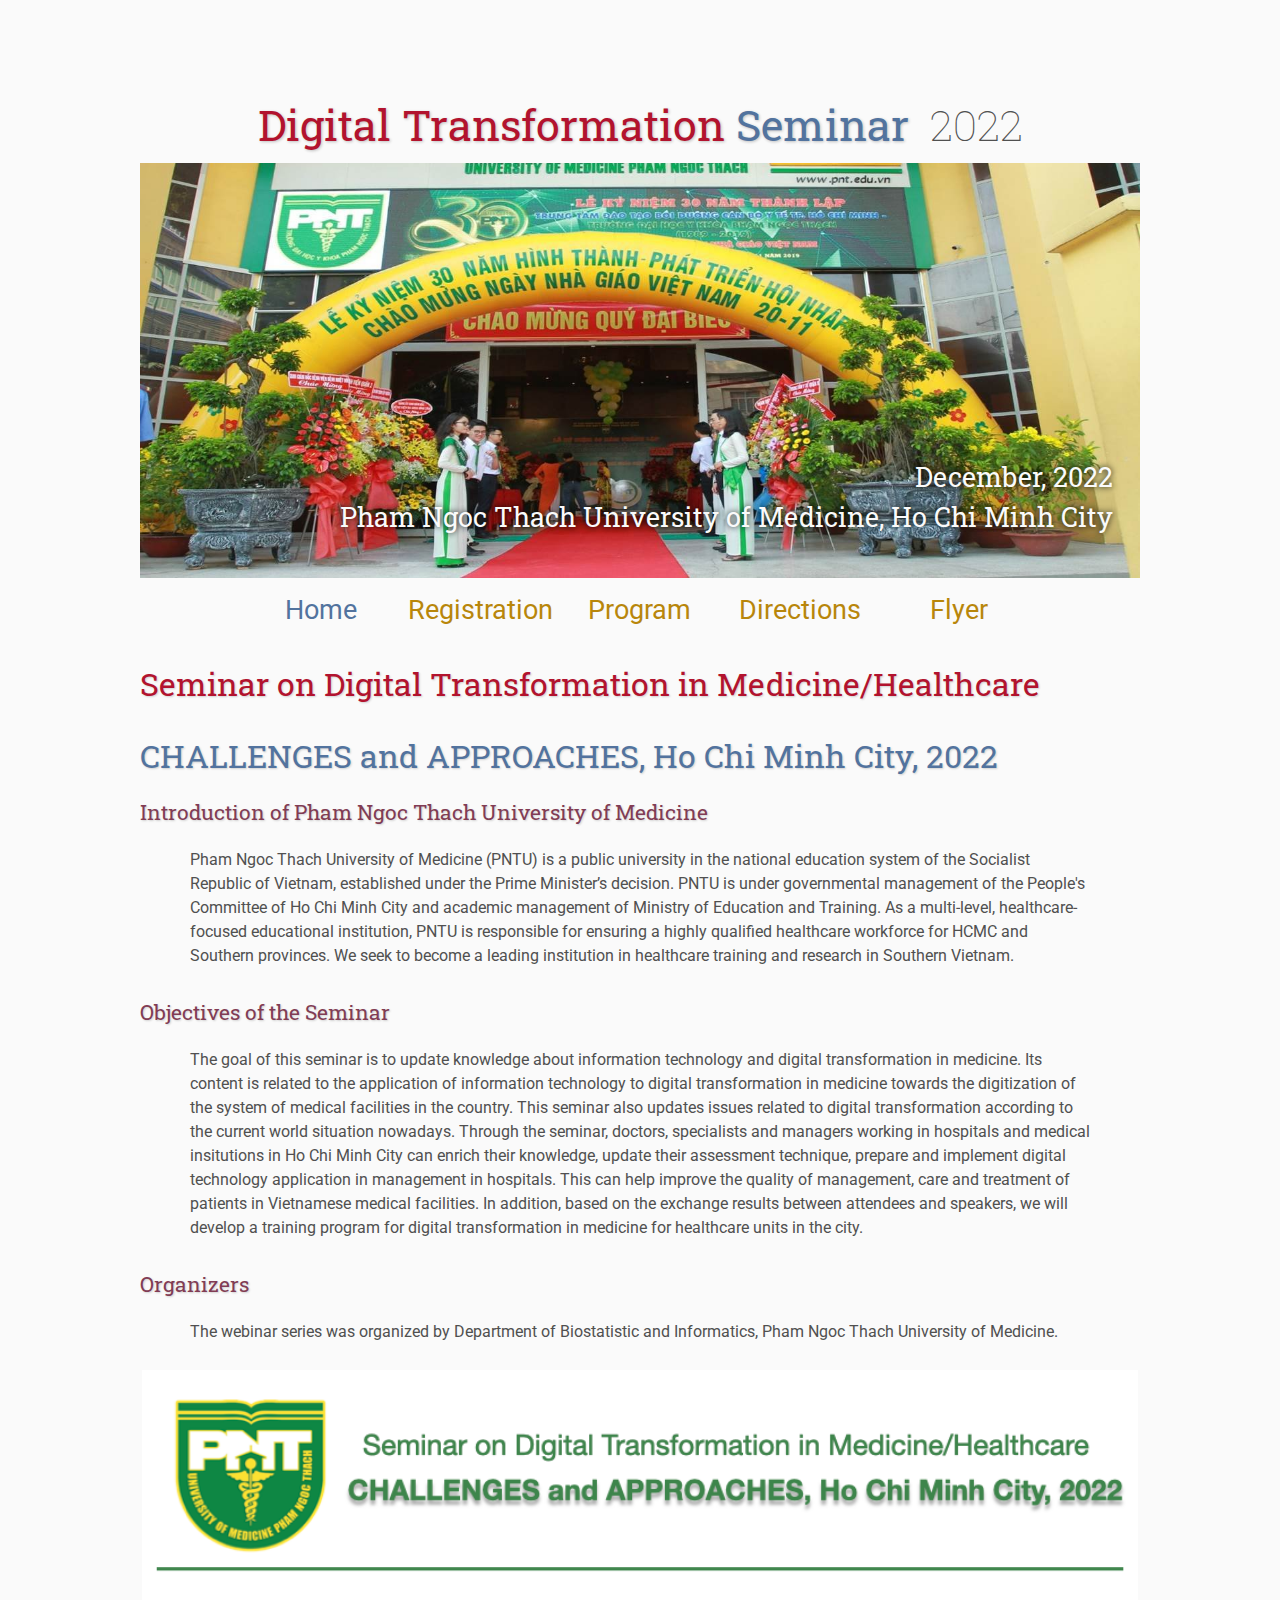
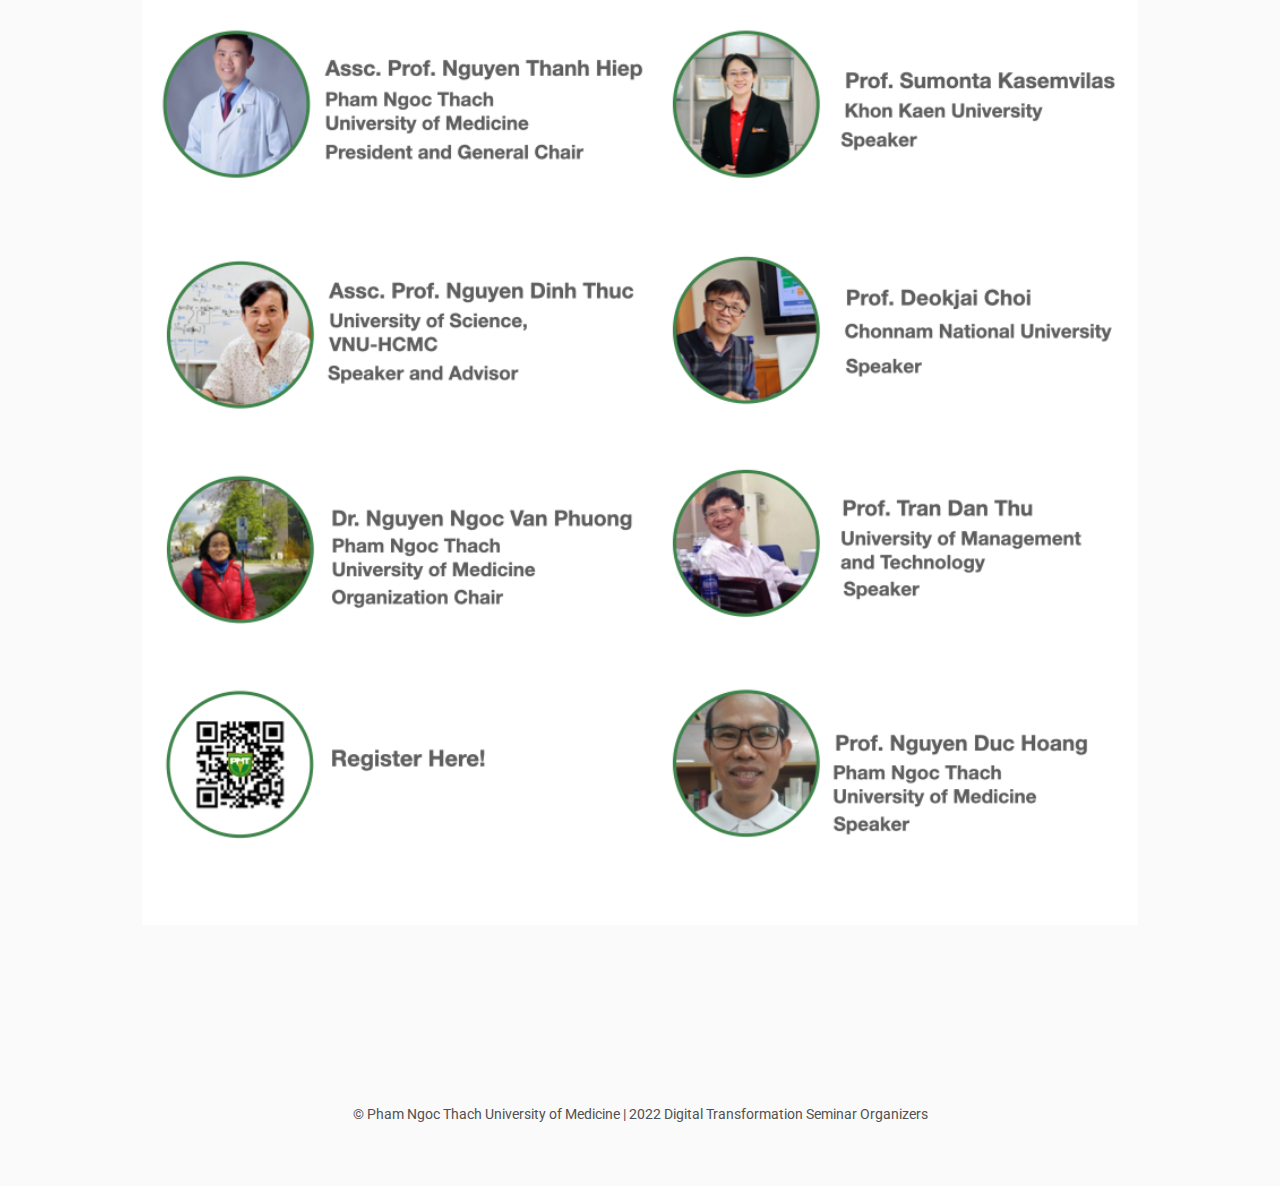
<file: index.html>
<!DOCTYPE html>
<html lang='en' xmlns="">

<head>
    <base href=".">
    <link rel="shortcut icon" type="image/png" href="assets/favicon.png"/>
    <link rel="stylesheet" type="text/css" media="all" href="assets/main.css"/>
    <meta name="description" content="Digital Transform Seminar">
    <meta name="resource-type" content="document">
    <meta name="distribution" content="global">
    <meta name="KeyWords" content="Conference">
    <meta name="image" content="https://i.ibb.co/vq46vc4/20062017-Logo-PNT-English.png">
    <meta name="twitter:image" content="https://i.ibb.co/vq46vc4/20062017-Logo-PNT-English.png">
    <meta property="og:image" content="https://i.ibb.co/vq46vc4/20062017-Logo-PNT-English.png">
    <title>Digital Transform Seminar</title>
</head>

<body>

<div class="banner">
    <img src="assets/banner.jpeg" alt="Pham Ngoc Thach University of Medicine"
         style="width:100%; height: 100%; object-fit: cover;">
    <div class="top-left">
        <span class="title1">Digital Transformation </span><span class="title2">Seminar</span> <span
            class="year">2022</span>
        <a id="language-toggle" href="vi/index.html">
            <img _ngcontent-nxq-c28="" class="w3-image" style="width: 48px; right: 0px; position: absolute;top: 48px;"
                 srcset="https://upload.wikimedia.org/wikipedia/commons/2/21/Flag_of_Vietnam.svg">
        </a>
    </div>

    <div class="bottom-right">
        December,  2022 <br> Pham Ngoc Thach University of Medicine, Ho Chi Minh City
    </div>
    <div>
    </div>
</div>

<table class="navigation">
    <tr>
        <td class="navigation">
            <a class="current" title="Conference Home Page" href=".">Home</a>
        </td>
        <td class="navigation">
            <a title="Register for the Conference" href="en/registration">Registration</a>
        </td>
        <td class="navigation">
            <a title="Conference Program" href="en/program">Program</a>
        </td>
        <td class="navigation">
            <a title="Directions to the Conference" href="en/directions">Directions</a>
        </td>
        <td class="navigation">
            <a title="Conference Flyer" href="en/flyer">Flyer</a>
        </td>
    </tr>
</table>

<h2 style="color: #b2132e;">Seminar on Digital Transformation in Medicine/Healthcare </h2>
<h2 style="color: #52739e;">CHALLENGES and APPROACHES, Ho Chi Minh City, 2022 </h2>

<h4>Introduction of Pham Ngoc Thach University of Medicine</h4>
<p>
    Pham Ngoc Thach University of Medicine (PNTU) is a public university in the national education system of the
    Socialist Republic of Vietnam, established under the Prime Minister’s decision. PNTU is under governmental
    management of the People's Committee of Ho Chi Minh City and academic management of Ministry of Education and
    Training.
    As a multi-level, healthcare-focused educational institution, PNTU is responsible for ensuring a highly qualified
    healthcare workforce for HCMC and Southern provinces. We seek to become a leading institution in healthcare training
    and research in Southern Vietnam.
</p>

<h4>Objectives of the Seminar</h4>
<p>
    The goal of this seminar is to update knowledge about information technology and digital transformation in medicine.
    Its content is related to the application of information technology to digital transformation in medicine towards
    the digitization of the system of medical facilities in the country. This seminar also updates issues related to
    digital transformation according to the current world situation nowadays. Through the seminar, doctors, specialists
    and managers working in hospitals and medical insitutions in Ho Chi Minh City can enrich their knowledge, update
    their assessment technique, prepare and implement digital technology application in management in hospitals. This
    can help improve the quality of management, care and treatment of patients in Vietnamese medical facilities. In
    addition, based on the exchange results between attendees and speakers, we will develop a training program for
    digital transformation in medicine for healthcare units in the city.
</p>

<h4>Organizers</h4>
<p>
    The webinar series was organized by Department of Biostatistic and Informatics, Pham Ngoc Thach University of
    Medicine.

    <table class="poster">
        <tr>
            <td class="poster">
                <a>
                    <img src="assets/poster.png" alt="Digital Transformation Seminar Flyer" style="width:100%">
                </a>
            </td>
        </tr>
    </table>

</p>




<footer>
    &copy; Pham Ngoc Thach University of Medicine | 2022 Digital Transformation Seminar Organizers
</footer>

</body>
</html>
</file>
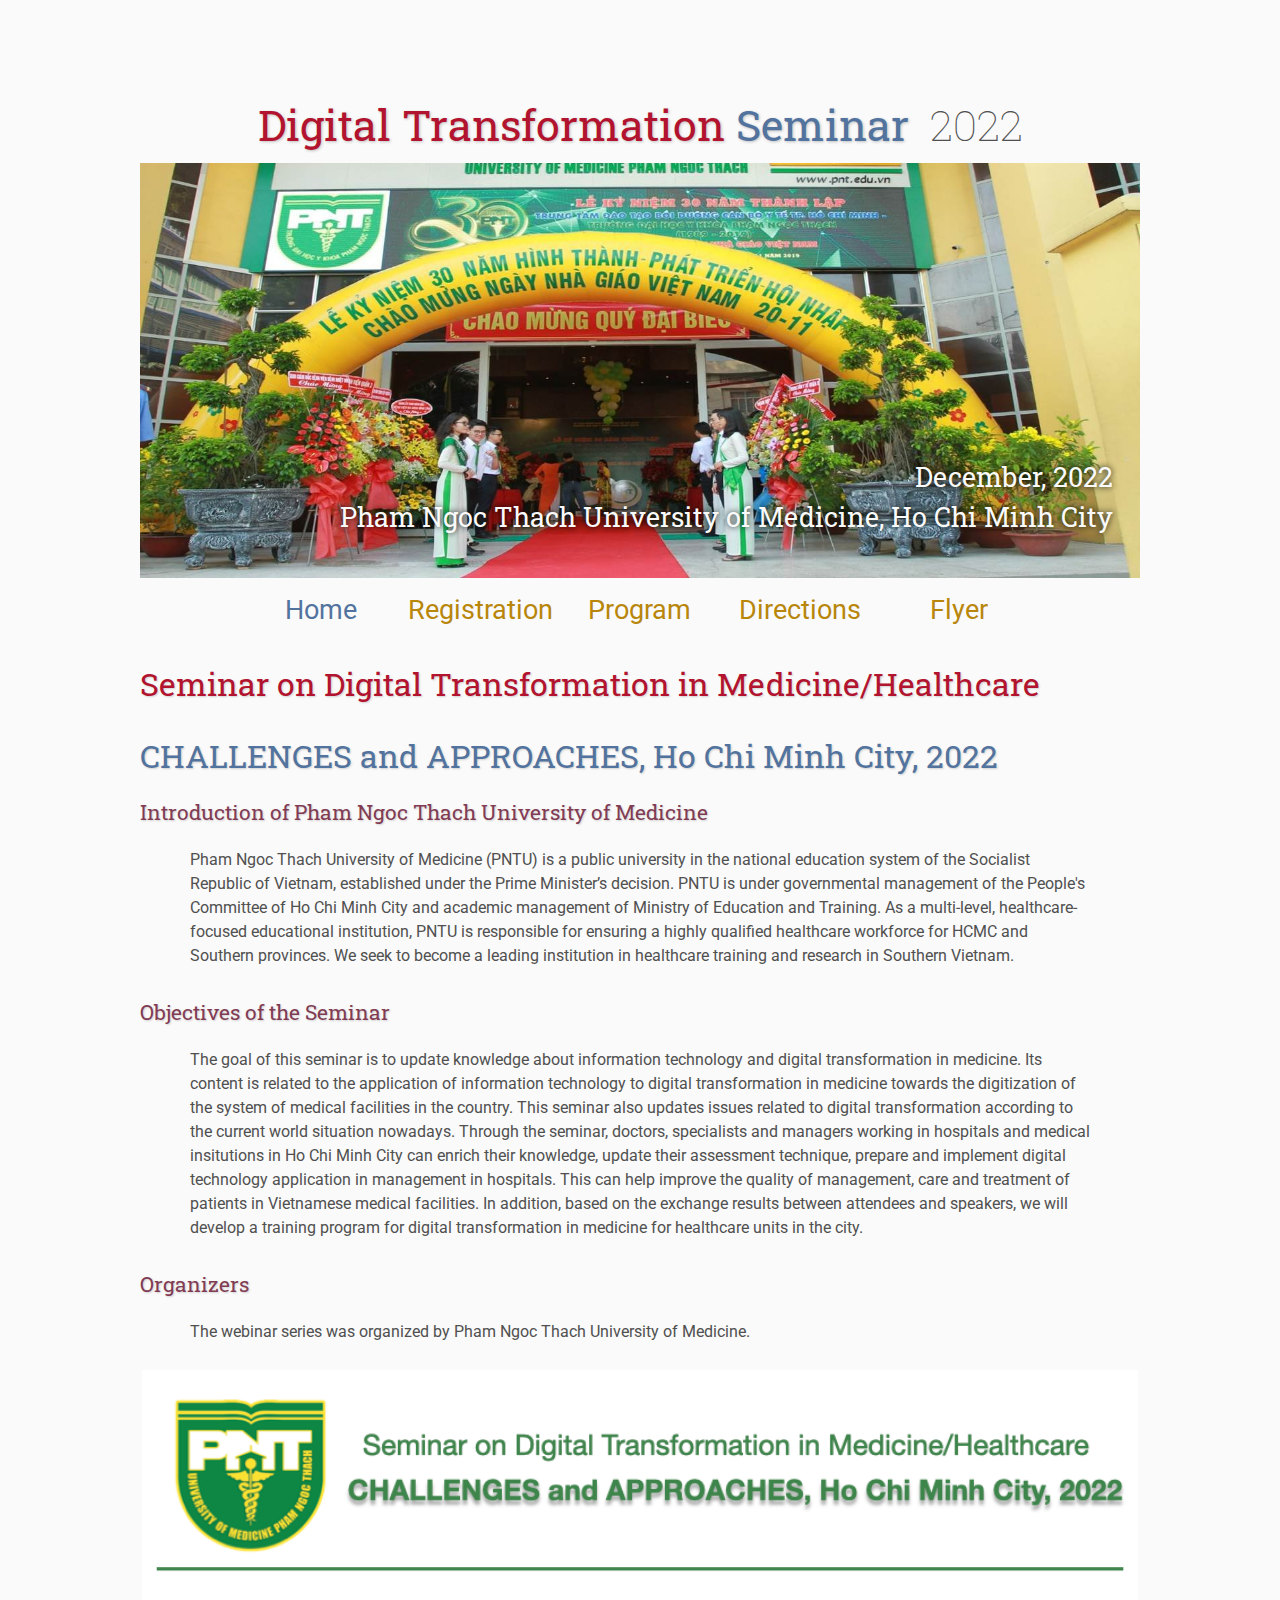
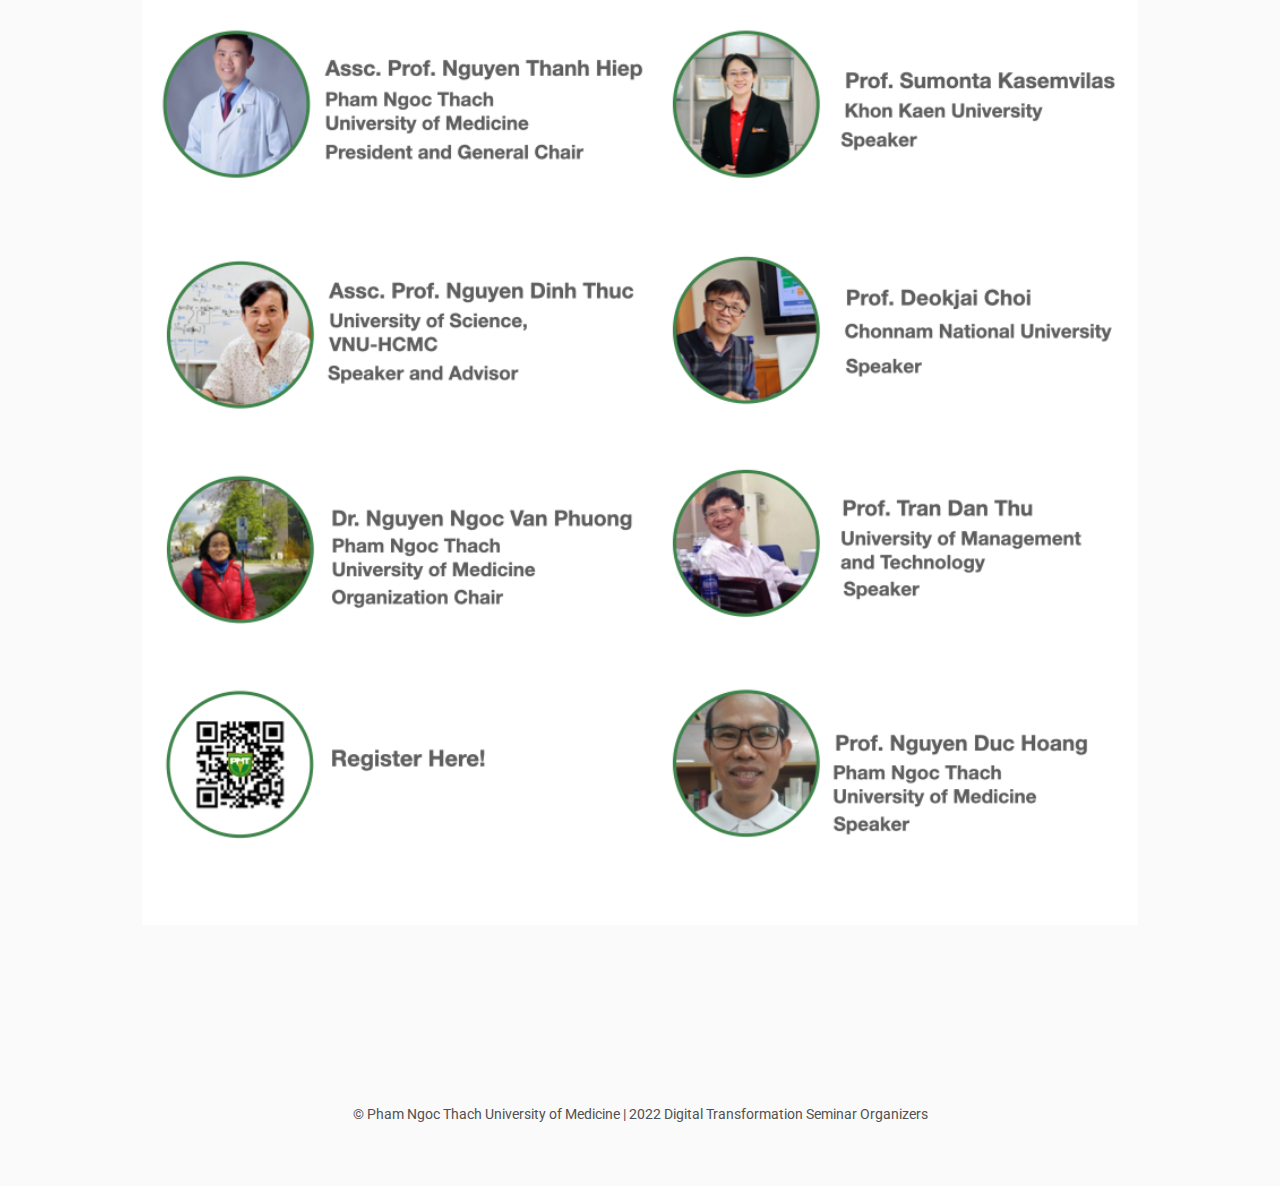
<file: en/index.html>
<!DOCTYPE html>
<html lang='en' xmlns="">

<head>
    <base href=".">
    <link rel="shortcut icon" type="image/png" href="../assets/favicon.png"/>
    <link rel="stylesheet" type="text/css" media="all" href="../assets/main.css"/>
    <meta name="description" content="Digital Transform Seminar">
    <meta name="resource-type" content="document">
    <meta name="distribution" content="global">
    <meta name="KeyWords" content="Conference">
    <title>Digital Transform Seminar</title>
</head>

<body>

<div class="banner">
    <img src="../assets/banner.jpeg" alt="Pham Ngoc Thach University of Medicine"
         style="width:100%; height: 100%; object-fit: cover;">
    <div class="top-left">
        <span class="title1">Digital Transformation </span><span class="title2">Seminar</span> <span
            class="year">2022</span>
        <a id="language-toggle" href="../vi/index.html">
            <img _ngcontent-nxq-c28="" class="w3-image" style="width: 48px; right: 0px; position: absolute;top: 48px;"
                 srcset="https://upload.wikimedia.org/wikipedia/commons/2/21/Flag_of_Vietnam.svg">
        </a>
    </div>

    <div class="bottom-right">
        December,  2022 <br> Pham Ngoc Thach University of Medicine, Ho Chi Minh City
    </div>
    <div>
    </div>
</div>

<table class="navigation">
    <tr>
        <td class="navigation">
            <a class="current" title="Conference Home Page" href=".">Home</a>
        </td>
        <td class="navigation">
            <a title="Register for the Conference" href="registration">Registration</a>
        </td>
        <td class="navigation">
            <a title="Conference Program" href="program">Program</a>
        </td>
        <td class="navigation">
            <a title="Directions to the Conference" href="directions">Directions</a>
        </td>
        <td class="navigation">
            <a title="Conference Flyer" href="flyer">Flyer</a>
        </td>
    </tr>
</table>

<h2 style="color: #b2132e;">Seminar on Digital Transformation in Medicine/Healthcare </h2>
<h2 style="color: #52739e;">CHALLENGES and APPROACHES, Ho Chi Minh City, 2022 </h2>

<h4>Introduction of Pham Ngoc Thach University of Medicine</h4>
<p>
    Pham Ngoc Thach University of Medicine (PNTU) is a public university in the national education system of the
    Socialist Republic of Vietnam, established under the Prime Minister’s decision. PNTU is under governmental
    management of the People's Committee of Ho Chi Minh City and academic management of Ministry of Education and
    Training.
    As a multi-level, healthcare-focused educational institution, PNTU is responsible for ensuring a highly qualified
    healthcare workforce for HCMC and Southern provinces. We seek to become a leading institution in healthcare training
    and research in Southern Vietnam.
</p>

<h4>Objectives of the Seminar</h4>
<p>
    The goal of this seminar is to update knowledge about information technology and digital transformation in medicine.
    Its content is related to the application of information technology to digital transformation in medicine towards
    the digitization of the system of medical facilities in the country. This seminar also updates issues related to
    digital transformation according to the current world situation nowadays. Through the seminar, doctors, specialists
    and managers working in hospitals and medical insitutions in Ho Chi Minh City can enrich their knowledge, update
    their assessment technique, prepare and implement digital technology application in management in hospitals. This
    can help improve the quality of management, care and treatment of patients in Vietnamese medical facilities. In
    addition, based on the exchange results between attendees and speakers, we will develop a training program for
    digital transformation in medicine for healthcare units in the city.
</p>

<h4>Organizers</h4>
<p>
    The webinar series was organized by Pham Ngoc Thach University of Medicine.
    <table class="poster">
        <tr>
            <td class="poster">
                <a>
                    <img src="../assets/poster.png" alt="Digital Transformation Seminar Flyer" style="width:100%">
                </a>
            </td>
        </tr>
    </table>
</p>




<footer>
    &copy; Pham Ngoc Thach University of Medicine | 2022 Digital Transformation Seminar Organizers
</footer>

</body>
</html>
</file>
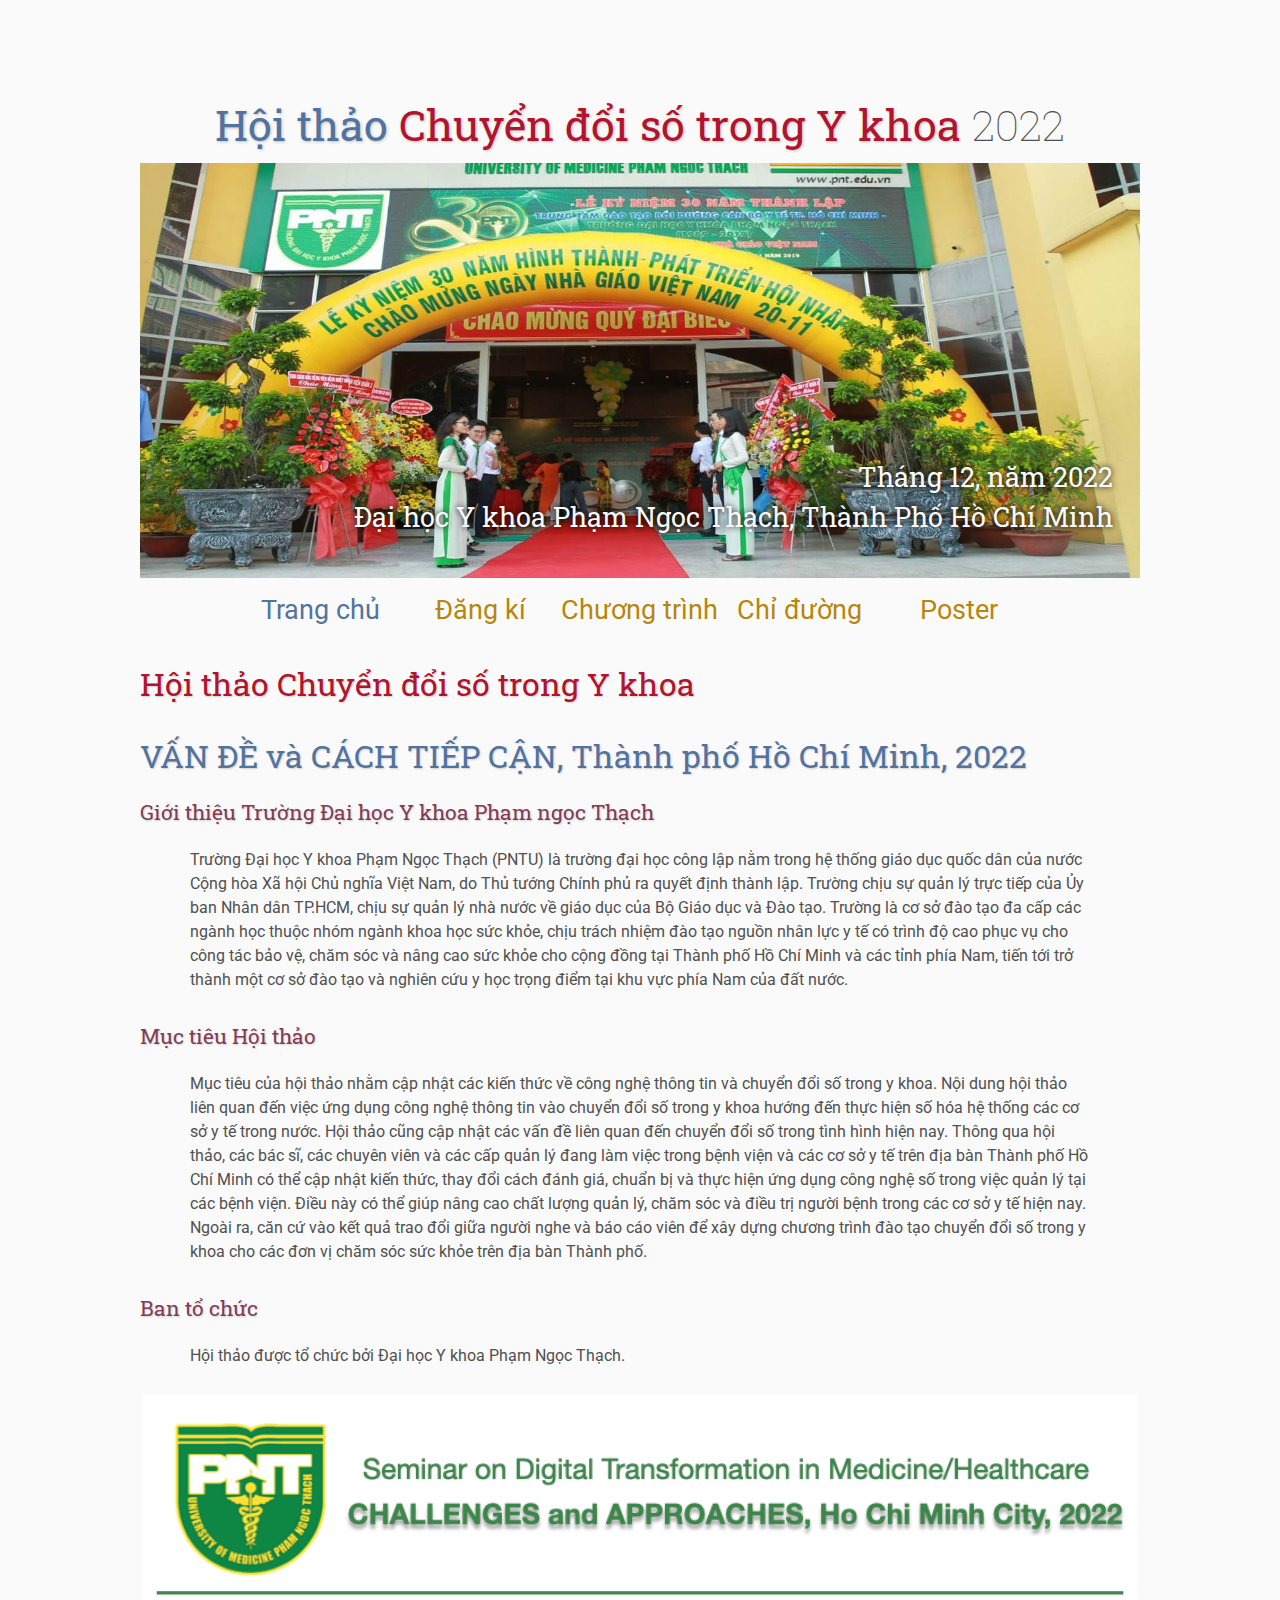
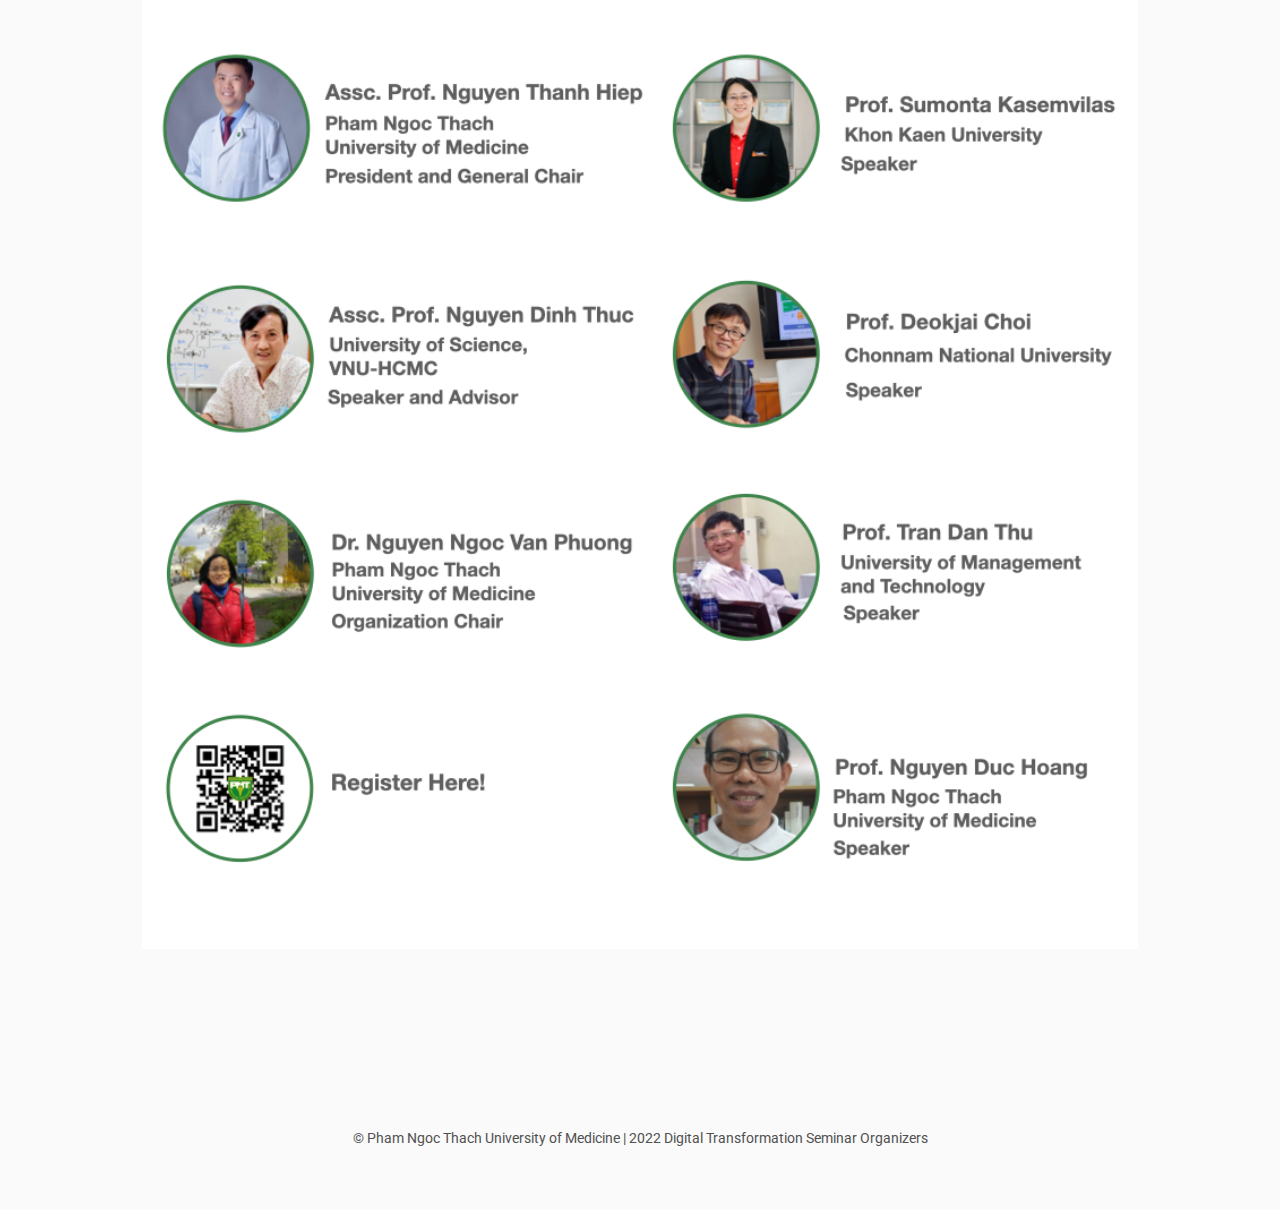
<file: vi/index.html>
<!DOCTYPE html>
<html lang='en' xmlns="">

<head>
    <base href=".">
    <link rel="shortcut icon" type="image/png" href="../assets/favicon.png"/>
    <link rel="stylesheet" type="text/css" media="all" href="../assets/main.css"/>
    <meta name="description" content="Digital Transform Seminar">
    <meta name="resource-type" content="document">
    <meta name="distribution" content="global">
    <meta name="KeyWords" content="Conference">
    <title>Digital Transform Seminar</title>
</head>

<body>

<div class="banner">
    <img src="../assets/banner.jpeg" alt="Pham Ngoc Thach University of Medicine"
         style="width:100%; height: 100%; object-fit: cover;">
    <div class="top-left">
        <span class="title2">Hội thảo </span><span class="title1">Chuyển đổi số trong Y khoa </span> <span
            class="year">2022</span>
        <a id="language-toggle" href="../en/index.html">
            <img _ngcontent-nxq-c28="" class="w3-image" style="width: 48px; right: 0px; position: absolute;top: 52px;"
                 srcset="https://upload.wikimedia.org/wikipedia/commons/0/05/Flag_of_the_U.S..svg">
        </a>

    </div>

    <div class="bottom-right">
        Tháng 12, năm 2022 <br> Đại học Y khoa Phạm Ngọc Thạch, Thành Phố Hồ Chí Minh
    </div>
    <div>
    </div>
</div>

<table class="navigation">
    <tr>
        <td class="navigation">
            <a class="current" title="Trang chủ" href=".">Trang chủ</a>
        </td>
        <td class="navigation">
            <a title="Đăng kí" href="registration">Đăng kí</a>
        </td>
        <td class="navigation">
            <a title="Chương trình" href="program">Chương trình</a>
        </td>
        <td class="navigation">
            <a title="Chỉ đường" href="directions">Chỉ đường</a>
        </td>
        <td class="navigation">
            <a title="Poster" href="flyer">Poster</a>
        </td>
    </tr>
</table>

<h2 style="color: #b2132e;">Hội thảo Chuyển đổi số trong Y khoa</h2>
<h2 style="color: #52739e;">VẤN ĐỀ và CÁCH TIẾP CẬN, Thành phố Hồ Chí Minh, 2022 </h2>

<h4>Giới thiệu Trường Đại học Y khoa Phạm ngọc Thạch</h4>
<p>
    Trường Đại học Y khoa Phạm Ngọc Thạch (PNTU) là trường đại học công lập nằm trong hệ thống giáo dục quốc dân của
    nước Cộng hòa Xã hội Chủ nghĩa Việt Nam, do Thủ tướng Chính phủ ra quyết định thành lập. Trường chịu sự quản lý trực
    tiếp của Ủy ban Nhân dân TP.HCM, chịu sự quản lý nhà nước về giáo dục của Bộ Giáo dục và Đào tạo.
    Trường là cơ sở đào tạo đa cấp các ngành học thuộc nhóm ngành khoa học sức khỏe, chịu trách nhiệm đào tạo nguồn nhân
    lực y tế có trình độ cao phục vụ cho công tác bảo vệ, chăm sóc và nâng cao sức khỏe cho cộng đồng tại Thành phố Hồ
    Chí Minh và các tỉnh phía Nam, tiến tới trở thành một cơ sở đào tạo và nghiên cứu y học trọng điểm tại khu vực phía
    Nam của đất nước.</p>

<h4>Mục tiêu Hội thảo</h4>
<p>
    Mục tiêu của hội thảo nhằm cập nhật các kiến thức về công nghệ thông tin và chuyển đổi số trong y khoa. Nội dung hội
    thảo liên quan đến việc ứng dụng công nghệ thông tin vào chuyển đổi số trong y khoa hướng đến thực hiện số hóa hệ
    thống các cơ sở y tế trong nước. Hội thảo cũng cập nhật các vấn đề liên quan đến chuyển đổi số trong tình hình hiện
    nay. Thông qua hội thảo, các bác sĩ, các chuyên viên và các cấp quản lý đang làm việc trong bệnh viện và các cơ sở y
    tế trên địa bàn Thành phố Hồ Chí Minh có thể cập nhật kiến thức, thay đổi cách đánh giá, chuẩn bị và thực hiện ứng
    dụng công nghệ số trong việc quản lý tại các bệnh viện. Điều này có thể giúp nâng cao chất lượng quản lý, chăm sóc
    và điều trị người bệnh trong các cơ sở y tế hiện nay. Ngoài ra, căn cứ vào kết quả trao đổi giữa người nghe và báo
    cáo viên để xây dựng chương trình đào tạo chuyển đổi số trong y khoa cho các đơn vị chăm sóc sức khỏe trên địa bàn
    Thành phố.</p>

<h4>Ban tổ chức</h4>
<p>
    Hội thảo được tổ chức bởi Đại học Y khoa Phạm Ngọc Thạch.
<table class="poster">
    <tr>
        <td class="poster">
            <a>
                <img src="../assets/poster.png" alt="Digital Transformation Seminar Flyer" style="width:100%">
            </a>
        </td>
    </tr>
</table>
</p>


<footer>
    &copy; Pham Ngoc Thach University of Medicine | 2022 Digital Transformation Seminar Organizers
</footer>

</body>
</html>
</file>
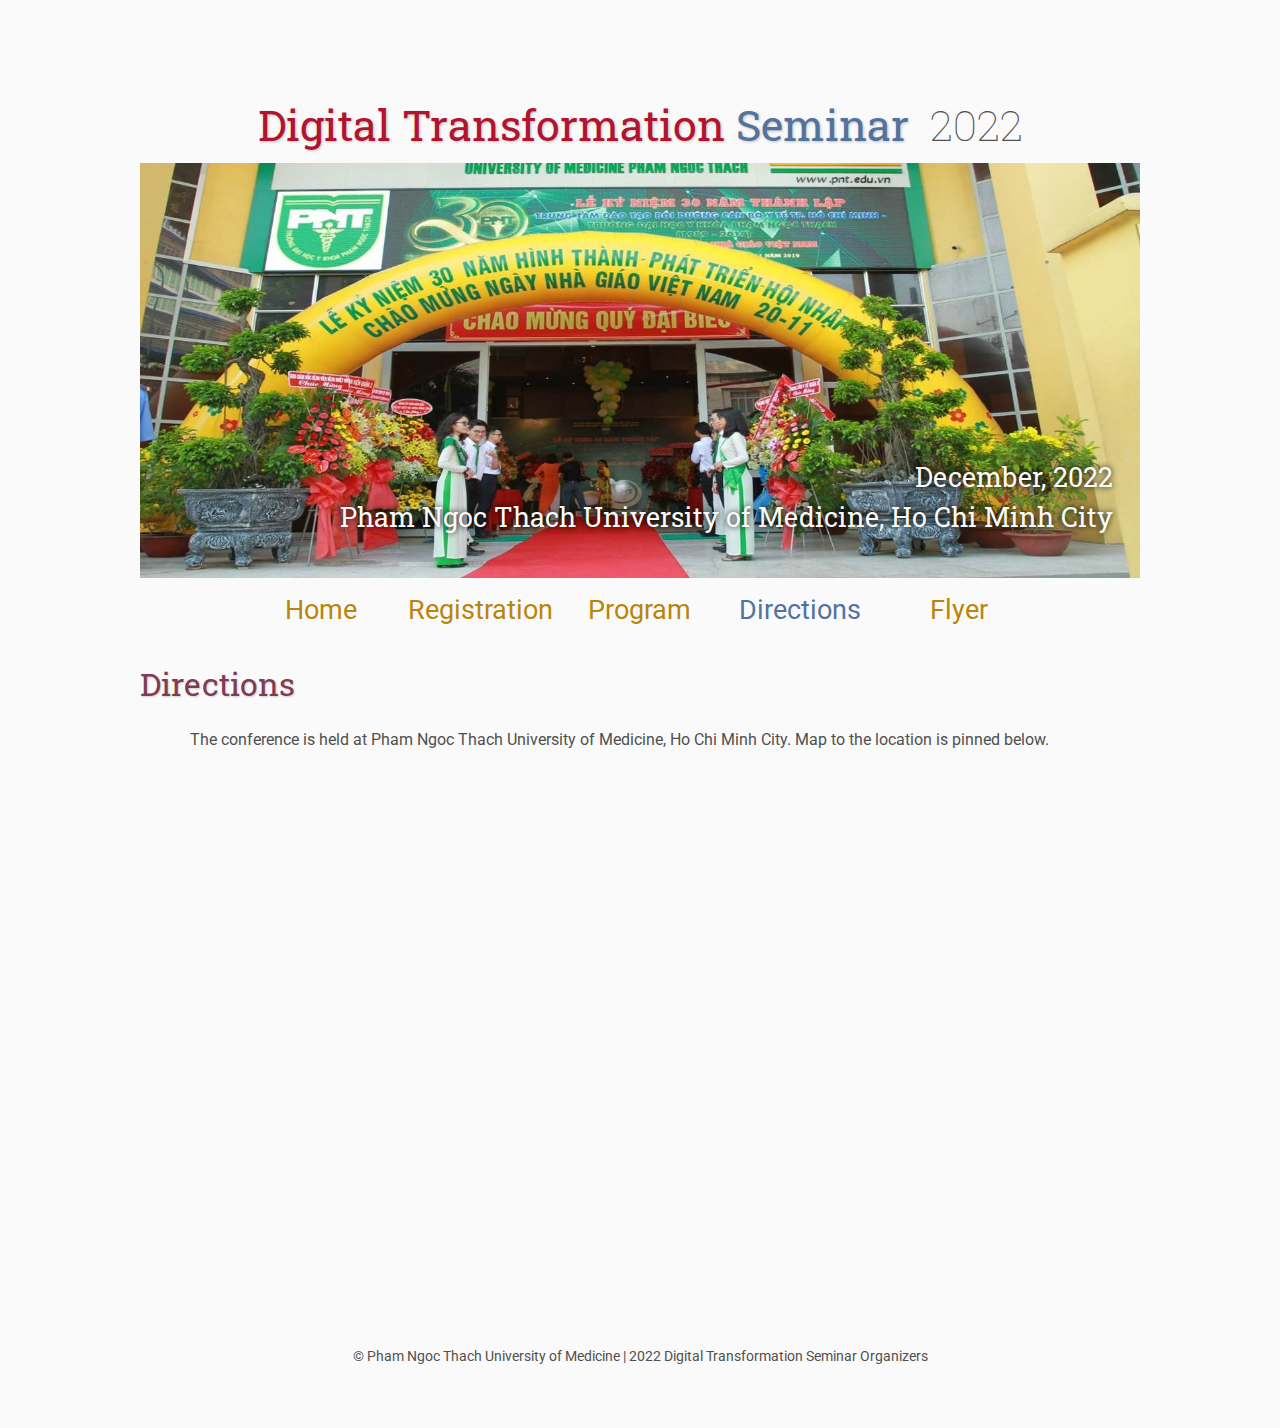
<file: en/directions/index.html>
<!DOCTYPE html>
<html lang='en'>

<head>
    <base href="..">
    <link rel="shortcut icon" type="image/png" href="../assets/favicon.png"/>
    <link rel="stylesheet" type="text/css" media="all" href="../assets/main.css"/>
    <meta name="description" content="Digital Transform Seminar">
    <meta name="resource-type" content="document">
    <meta name="distribution" content="global">
    <meta name="KeyWords" content="Conference">
    <title>Directions | Digital Transform Seminar</title>
</head>

<body>

<div class="banner">
    <img src="../assets/banner.jpeg" alt="Pham Ngoc Thach University of Medicine"
         style="width:100%; height: 100%; object-fit: cover;">
    <div class="top-left">
        <span class="title1">Digital Transformation </span><span class="title2">Seminar</span> <span class="year">2022</span>
        <a id="language-toggle" href="../vi/directions/index.html">
            <img _ngcontent-nxq-c28="" class="w3-image" style="width: 48px; right: 0px; position: absolute;top: 48px;"
                 srcset="https://upload.wikimedia.org/wikipedia/commons/2/21/Flag_of_Vietnam.svg">
        </a>
    </div>

    <div class="bottom-right">
        December,  2022 <br> Pham Ngoc Thach University of Medicine, Ho Chi Minh City
    </div>
</div>

<table class="navigation">
    <tr>
        <td class="navigation">
            <a title="Conference Home Page" href=".">Home</a>
        </td>
        <td class="navigation">
            <a title="Register for the Conference" href="registration">Registration</a>
        </td>
        <td class="navigation">
            <a title="Conference Program" href="program">Program</a>
        </td>
        <td class="navigation">
            <a class="current" title="Directions to the Conference" href="directions">Directions</a>
        </td>
        <td class="navigation">
            <a title="Conference Flyer" href="flyer">Flyer</a>
        </td>
    </tr>
</table>


<h2>Directions</h2>
<p>
    The conference is held at Pham Ngoc Thach University of Medicine, Ho Chi Minh City.
    Map to the location is pinned below.</p>

<iframe class="directions"
        src="https://www.google.com/maps/embed?pb=!1m18!1m12!1m3!1d3919.4924452413047!2d106.66370055032854!3d10.773545062155303!2m3!1f0!2f0!3f0!3m2!1i1024!2i768!4f13.1!3m3!1m2!1s0x31752edc6b75aa67%3A0xa77d949e40bc80e0!2zVHLGsOG7nW5nIMSQ4bqhaSBo4buNYyBZIGtob2EgUGjhuqFtIE5n4buNYyBUaOG6oWNo!5e0!3m2!1svi!2s!4v1669729009670!5m2!1svi!2s"
        width="600" height="450" style="border:0;" allowfullscreen="" loading="lazy"
        referrerpolicy="no-referrer-when-downgrade"></iframe>

<footer>
    &copy; Pham Ngoc Thach University of Medicine | 2022 Digital Transformation Seminar Organizers
</footer>

</body>
</html>
</file>
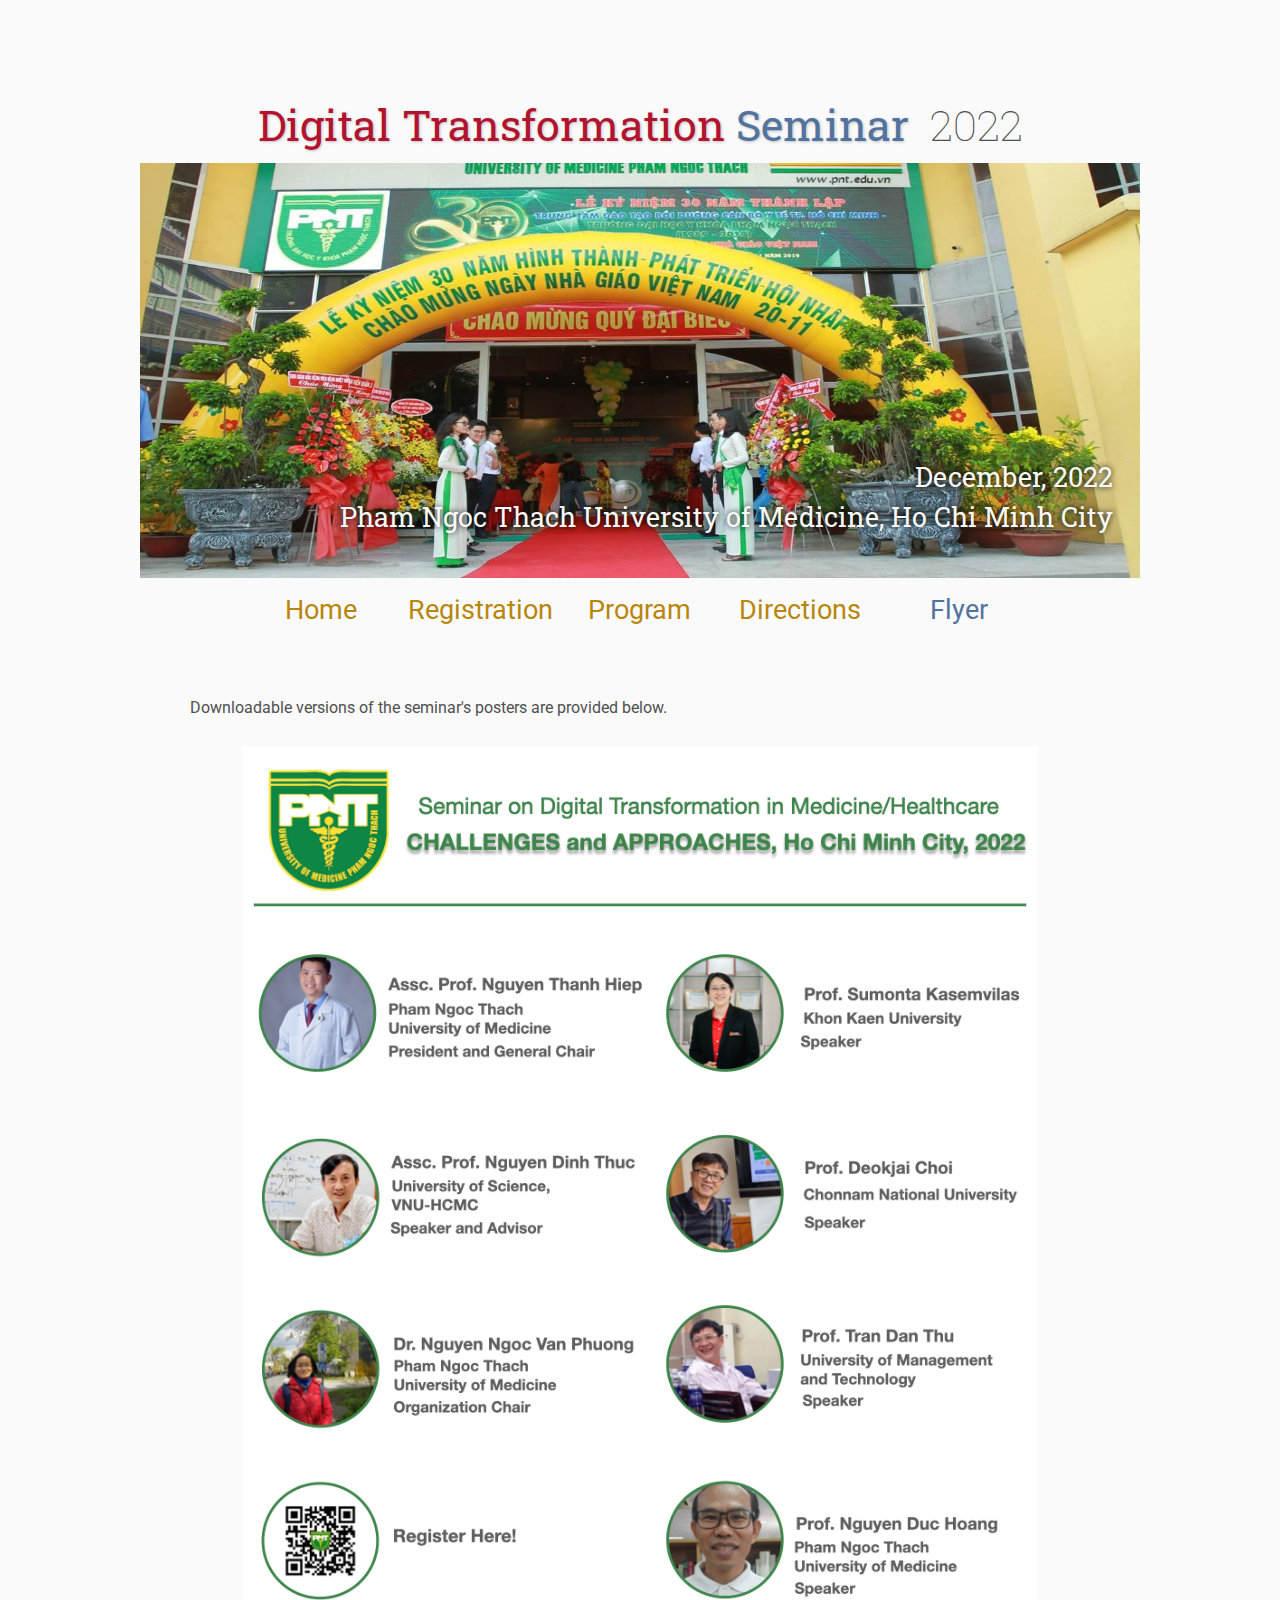
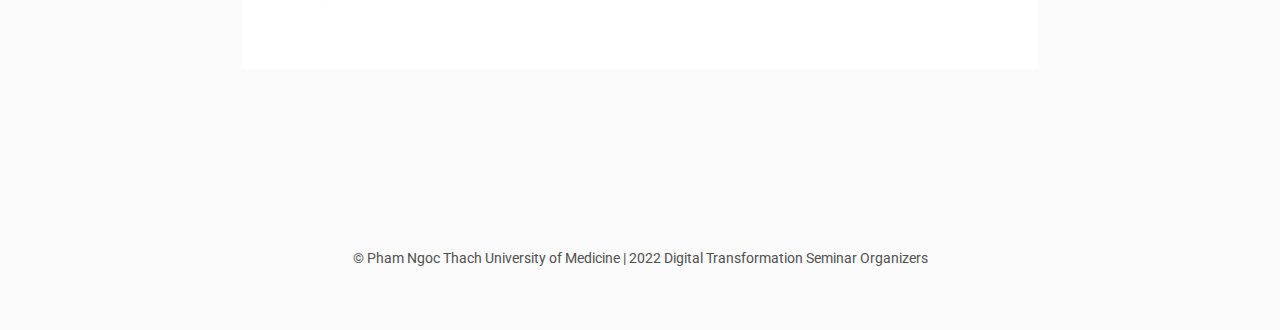
<file: en/flyer/index.html>
<!DOCTYPE html>
<html lang='en'>

<head>
    <base href="..">
    <link rel="shortcut icon" type="image/png" href="../assets/favicon.png"/>
    <link rel="stylesheet" type="text/css" media="all" href="../assets/main.css"/>
    <meta name="description" content="Digital Transform Seminar">
    <meta name="resource-type" content="document">
    <meta name="distribution" content="global">
    <meta name="KeyWords" content="Conference">
    <title>Flyer | Digital Transform Seminar</title>
</head>

<body>

    <div class="banner">
        <img src="../assets/banner.jpeg" alt="Pham Ngoc Thach University of Medicine"
            style="width:100%; height: 100%; object-fit: cover;">
    <div class="top-left">
        <span class="title1">Digital Transformation </span><span class="title2">Seminar</span> <span class="year">2022</span>
        <a id="language-toggle" href="../vi/flyer/index.html">
            <img _ngcontent-nxq-c28="" class="w3-image" style="width: 48px; right: 0px; position: absolute;top: 48px;"
                 srcset="https://upload.wikimedia.org/wikipedia/commons/2/21/Flag_of_Vietnam.svg">
        </a>
    </div>
        <div class="bottom-right">
            December,  2022 <br> Pham Ngoc Thach University of Medicine, Ho Chi Minh City
        </div>
    </div>

    <table class="navigation">
        <tr>
            <td class="navigation">
                <a title="Conference Home Page" href=".">Home</a>
            </td>
            <td class="navigation">
                <a title="Register for the Conference" href="registration">Registration</a>
            </td>
            <td class="navigation">
                <a title="Conference Program" href="program">Program</a> 
            </td>
            <td class="navigation">
                <a title="Directions to the Conference" href="directions">Directions</a>
            </td>
            <td class="navigation">
                <a class="current" title="Conference Flyer" href="flyer">Flyer</a>
            </td>
        </tr>
    </table>

    <br>

    <p>
        Downloadable versions of the seminar's posters are provided below.
    </p>

    <table class="flyers">
        <tr>
            <td class="flyer">
                <a href="../assets/poster.pdf">
                    <img src="../assets/poster.png" alt="Digital Transformation Seminar Flyer" style="width:100%">
                </a>
            </td>
        </tr>
    </table>

    <footer>
    &copy; Pham Ngoc Thach University of Medicine | 2022 Digital Transformation Seminar Organizers
    </footer>

</body>
</html>
</file>
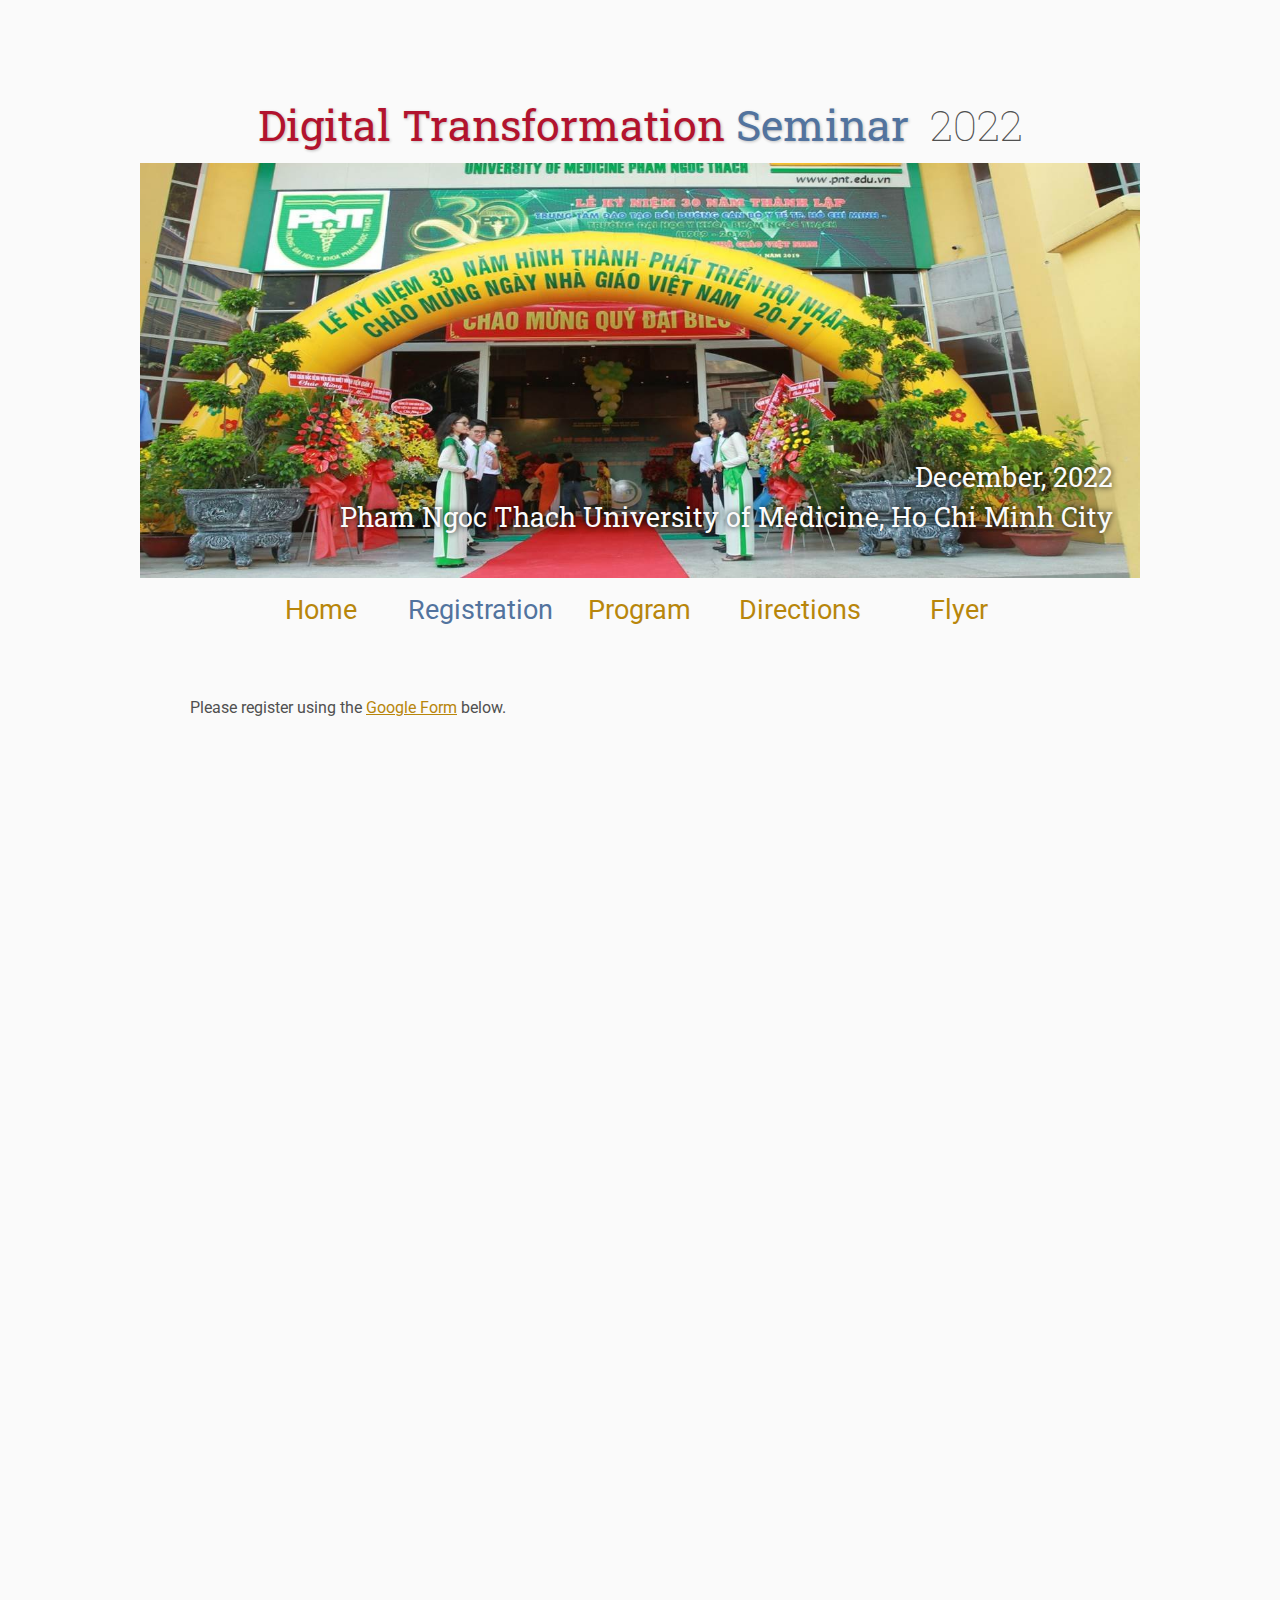
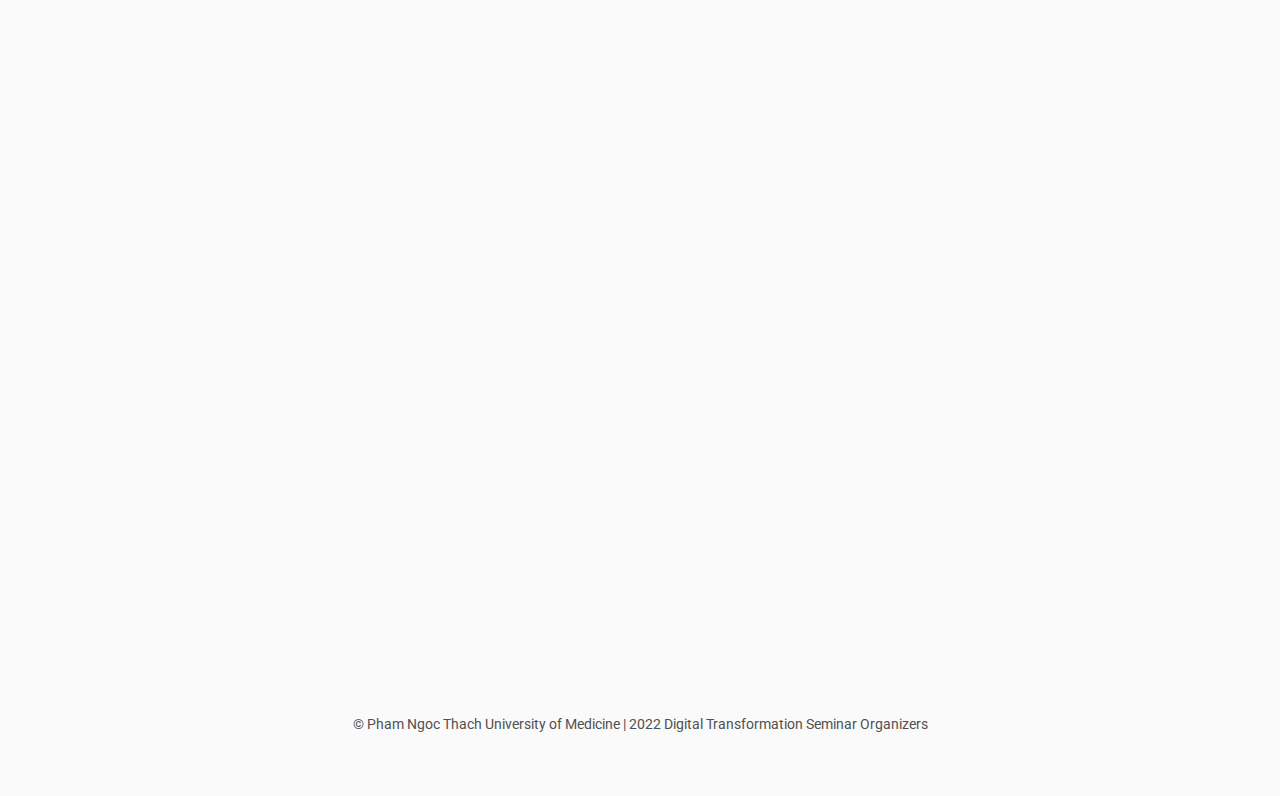
<file: en/registration/index.html>
<!DOCTYPE html>
<html lang='en'>

<head>
    <base href="..">
    <link rel="shortcut icon" type="image/png" href="../assets/favicon.png"/>
    <link rel="stylesheet" type="text/css" media="all" href="../assets/main.css"/>
    <meta name="description" content="Digital Transform Seminar">
    <meta name="resource-type" content="document">
    <meta name="distribution" content="global">
    <meta name="KeyWords" content="Conference">
    <title>Registration | Digital Transform Seminar</title>
</head>

<body>

<div class="banner">
    <img src="../assets/banner.jpeg" alt="Pham Ngoc Thach University of Medicine"
         style="width:100%; height: 100%; object-fit: cover;">

    <div class="top-left">
        <span class="title1">Digital Transformation </span><span class="title2">Seminar</span> <span class="year">2022</span>
        <a id="language-toggle" href="../vi/registration/index.html">
            <img _ngcontent-nxq-c28="" class="w3-image" style="width: 48px; right: 0px; position: absolute;top: 48px;"
                 srcset="https://upload.wikimedia.org/wikipedia/commons/2/21/Flag_of_Vietnam.svg">
        </a>
    </div>
    <div class="bottom-right">
        December,  2022 <br> Pham Ngoc Thach University of Medicine, Ho Chi Minh City
    </div>
</div>

<table class="navigation">
    <tr>
        <td class="navigation">
            <a title="Conference Home Page" href=".">Home</a>
        </td>
        <td class="navigation">
            <a class="current" title="Register for the Conference" href="registration">Registration</a>
        </td>
        <td class="navigation">
            <a title="Conference Program" href="program">Program</a>
        </td>
        <td class="navigation">
            <a title="Directions to the Conference" href="directions">Directions</a>
        </td>
        <td class="navigation">
            <a title="Conference Flyer" href="flyer">Flyer</a>
        </td>
    </tr>
</table>

<br>

<p>
    Please register using the <a href="https://tinyurl.com/HT-CHUYENDOISO/">Google Form</a> below.
</p>

<iframe class="registration"
        src="https://docs.google.com/forms/d/e/1FAIpQLSfmOK11Hz9dcNhD6YrDYB2y19ORMoJtzyQaGCRQoKZ86WcFbA/viewform"></iframe>


<footer>
    &copy; Pham Ngoc Thach University of Medicine | 2022 Digital Transformation Seminar Organizers
</footer>

</body>
</html>
</file>
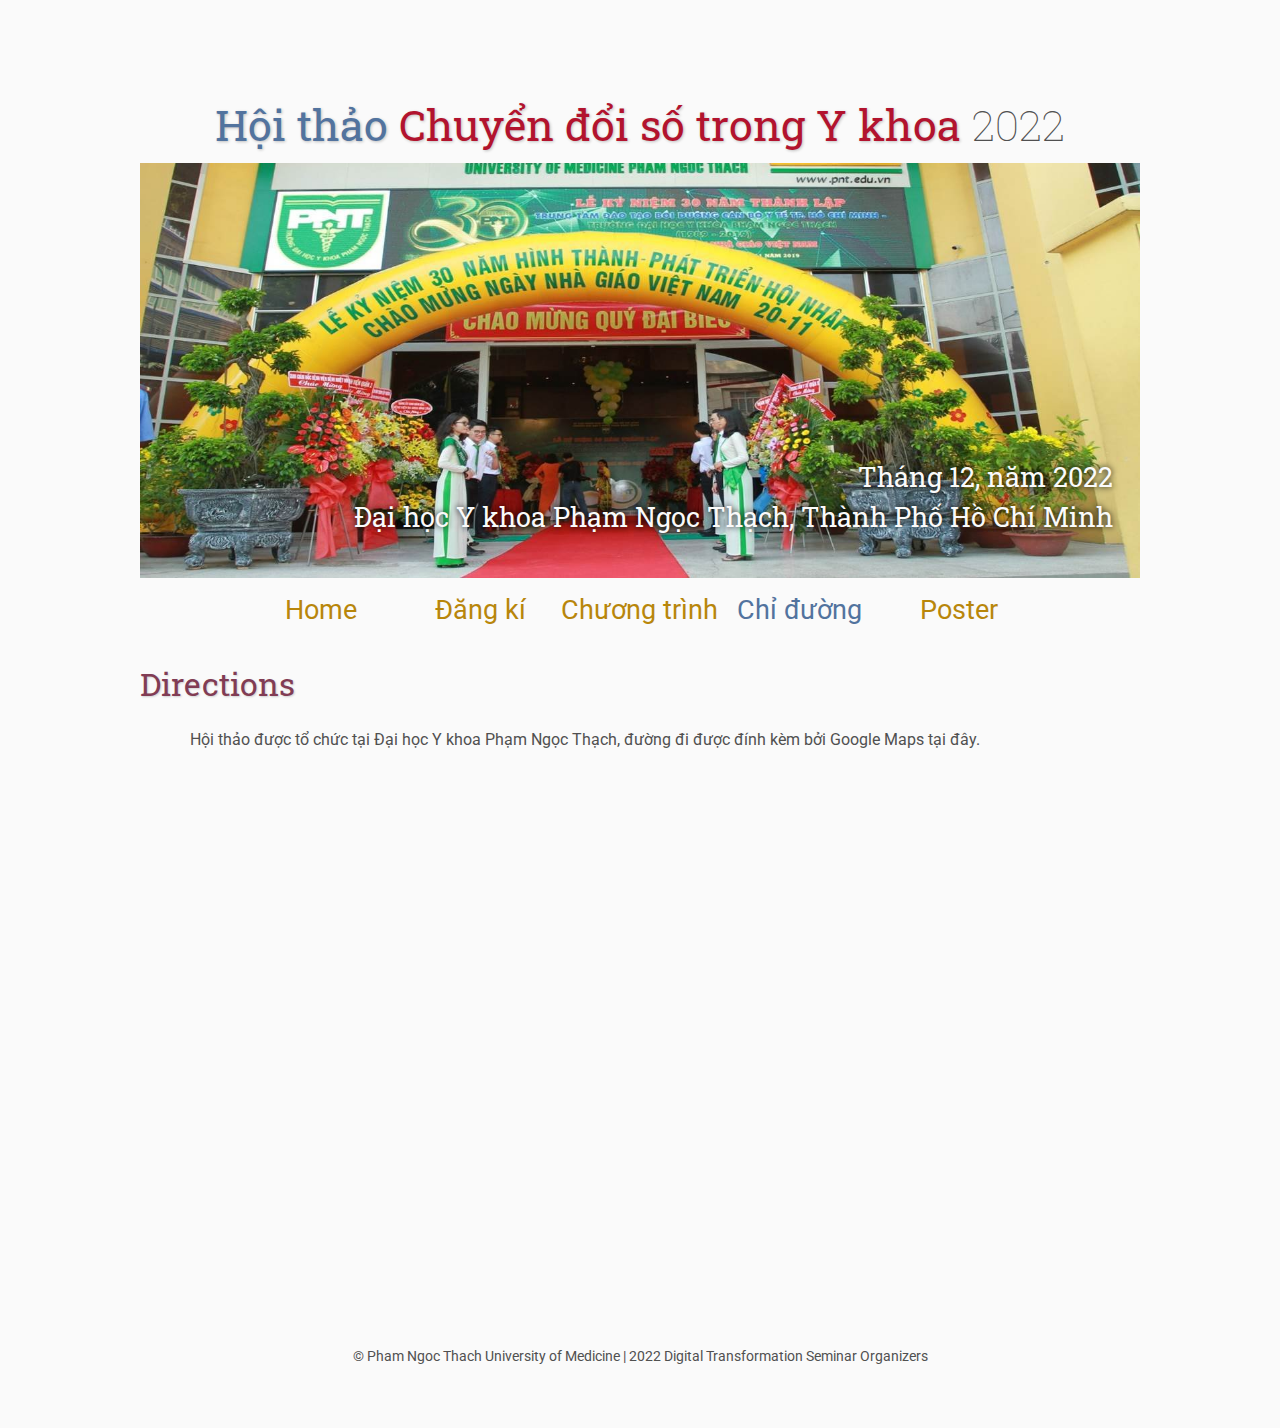
<file: vi/directions/index.html>
<!DOCTYPE html>
<html lang='en'>

<head>
    <base href="..">
    <link rel="shortcut icon" type="image/png" href="../assets/favicon.png"/>
    <link rel="stylesheet" type="text/css" media="all" href="../assets/main.css"/>
    <meta name="description" content="Digital Transform Seminar">
    <meta name="resource-type" content="document">
    <meta name="distribution" content="global">
    <meta name="KeyWords" content="Conference">
    <title>Directions | Digital Transform Seminar</title>
</head>

<body>

<div class="banner">
    <img src="../assets/banner.jpeg" alt="Pham Ngoc Thach University of Medicine"
         style="width:100%; height: 100%; object-fit: cover;">
    <div class="top-left">
        <span class="title2">Hội thảo </span><span class="title1">Chuyển đổi số trong Y khoa </span> <span
            class="year">2022</span>
        <a id="language-toggle" href="../en/directions/index.html">
            <img _ngcontent-nxq-c28="" class="w3-image" style="width: 48px; right: 0px; position: absolute;top: 52px;"
                 srcset="https://upload.wikimedia.org/wikipedia/commons/0/05/Flag_of_the_U.S..svg">
        </a>

    </div>

    <div class="bottom-right">
        Tháng 12, năm 2022 <br> Đại học Y khoa Phạm Ngọc Thạch, Thành Phố Hồ Chí Minh
    </div>
    <div>
    </div>
</div>

<table class="navigation">
    <tr>
        <td class="navigation">
            <a title="Conference Home Page" href=".">Home</a>
        </td>
        <td class="navigation">
            <a title="Đăng kí" href="registration">Đăng kí</a>
        </td>
        <td class="navigation">
            <a title="Chương trình" href="program">Chương trình</a>
        </td>
        <td class="navigation">
            <a class="current" title="Chỉ đường" href="directions">Chỉ đường</a>
        </td>
        <td class="navigation">
            <a title="Poster" href="flyer">Poster</a>
        </td>
    </tr>
</table>


<h2>Directions</h2>
<p>
    Hội thảo được tổ chức tại Đại học Y khoa Phạm Ngọc Thạch, đường đi được đính kèm bởi Google Maps tại đây.
</p>

<iframe class="directions"
        src="https://www.google.com/maps/embed?pb=!1m18!1m12!1m3!1d3919.4924452413047!2d106.66370055032854!3d10.773545062155303!2m3!1f0!2f0!3f0!3m2!1i1024!2i768!4f13.1!3m3!1m2!1s0x31752edc6b75aa67%3A0xa77d949e40bc80e0!2zVHLGsOG7nW5nIMSQ4bqhaSBo4buNYyBZIGtob2EgUGjhuqFtIE5n4buNYyBUaOG6oWNo!5e0!3m2!1svi!2s!4v1669729009670!5m2!1svi!2s"
        width="600" height="450" style="border:0;" allowfullscreen="" loading="lazy"
        referrerpolicy="no-referrer-when-downgrade"></iframe>

<footer>
    &copy; Pham Ngoc Thach University of Medicine | 2022 Digital Transformation Seminar Organizers
</footer>

</body>
</html>
</file>
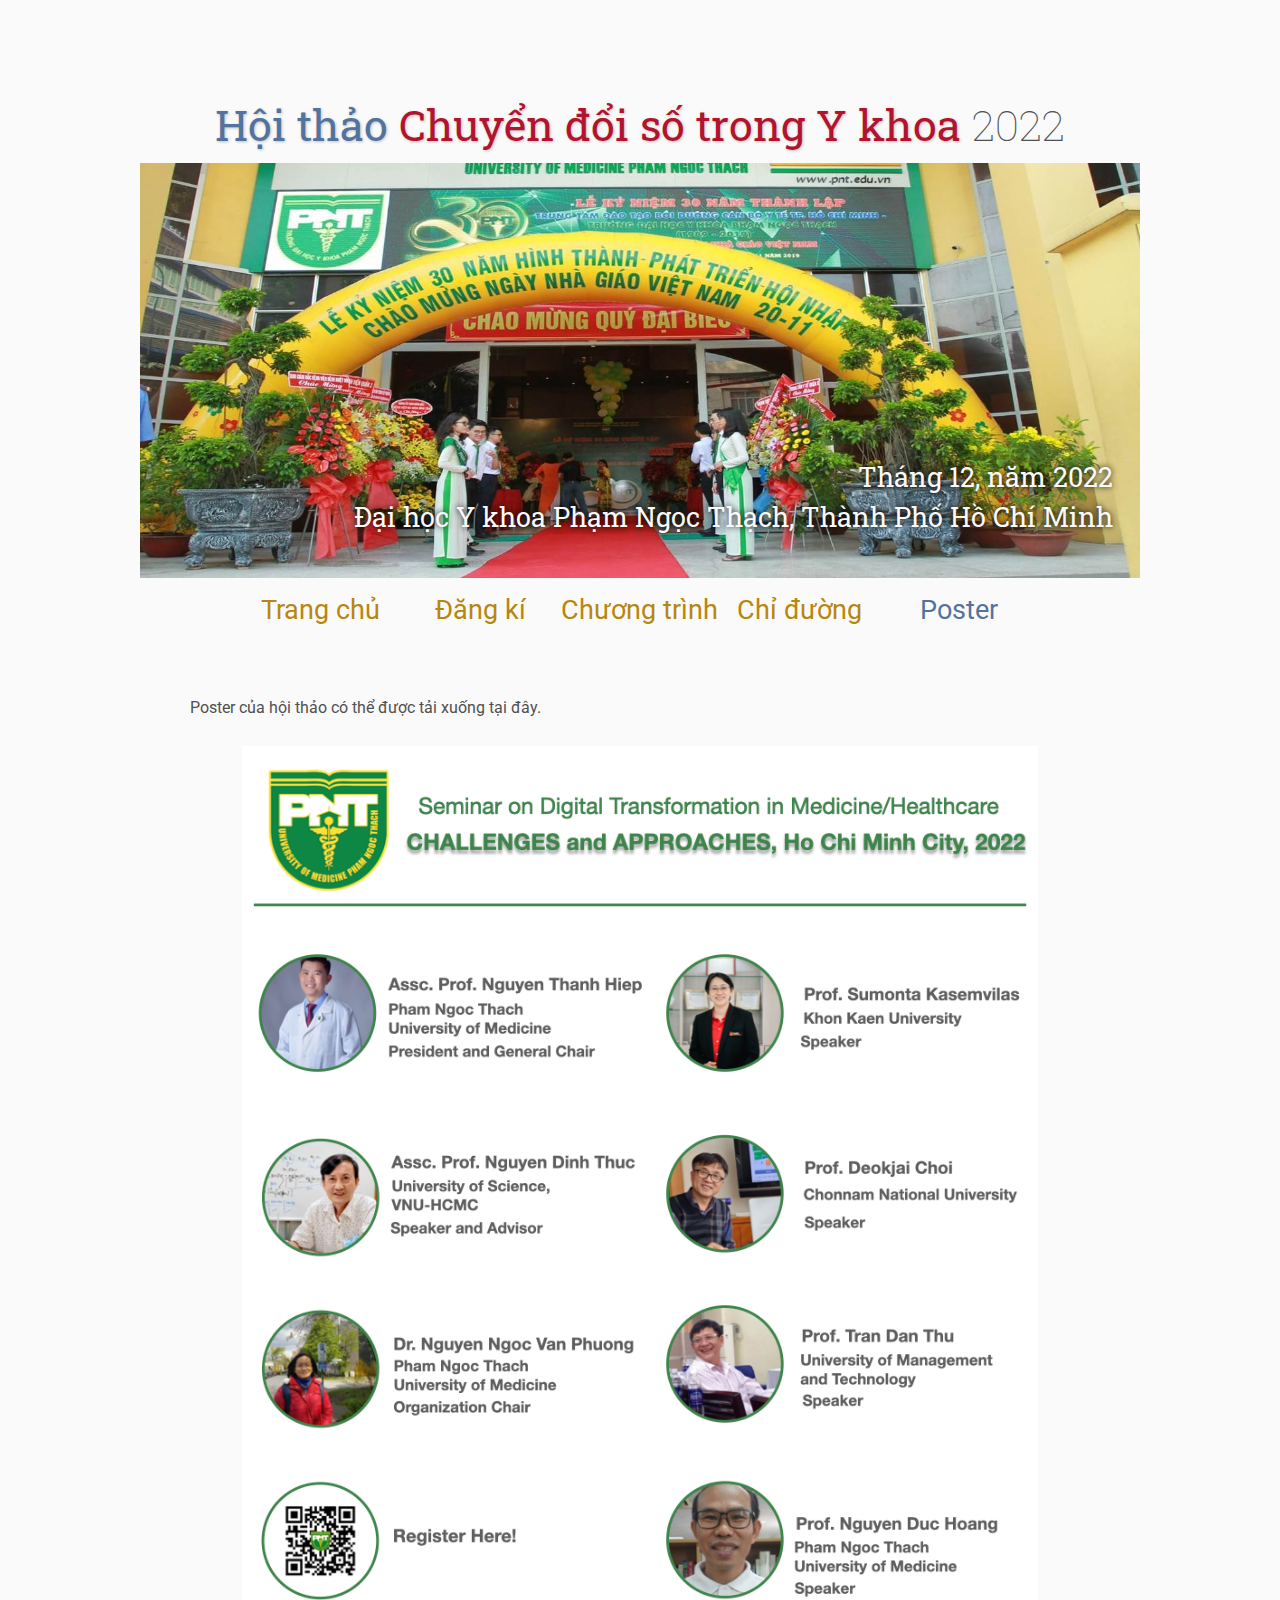
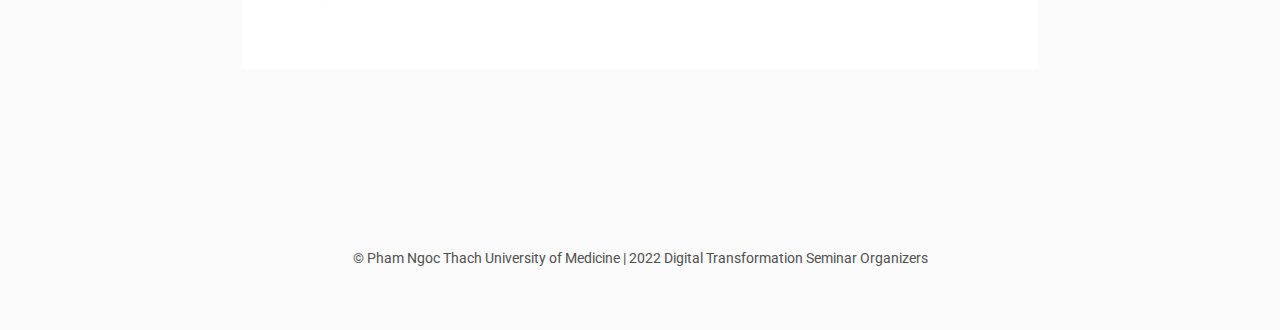
<file: vi/flyer/index.html>
<!DOCTYPE html>
<html lang='en'>

<head>
    <base href="..">
    <link rel="shortcut icon" type="image/png" href="../assets/favicon.png"/>
    <link rel="stylesheet" type="text/css" media="all" href="../assets/main.css"/>
    <meta name="description" content="Digital Transform Seminar">
    <meta name="resource-type" content="document">
    <meta name="distribution" content="global">
    <meta name="KeyWords" content="Conference">
    <title>Flyer | Digital Transform Seminar</title>
</head>

<body>

    <div class="banner">
        <img src="../assets/banner.jpeg" alt="Pham Ngoc Thach University of Medicine"
             style="width:100%; height: 100%; object-fit: cover;">
        <div class="top-left">
            <span class="title2">Hội thảo </span><span class="title1">Chuyển đổi số trong Y khoa </span> <span
                class="year">2022</span>
            <a id="language-toggle" href="../en/flyer/index.html">
                <img _ngcontent-nxq-c28="" class="w3-image" style="width: 48px; right: 0px; position: absolute;top: 52px;"
                     srcset="https://upload.wikimedia.org/wikipedia/commons/0/05/Flag_of_the_U.S..svg">
            </a>

        </div>

        <div class="bottom-right">
            Tháng 12, năm 2022 <br> Đại học Y khoa Phạm Ngọc Thạch, Thành Phố Hồ Chí Minh
        </div>
        <div>
        </div>
    </div>

    <table class="navigation">
        <tr>
            <td class="navigation">
                <a title="Trang chủ" href=".">Trang chủ</a>
            </td>
            <td class="navigation">
                <a title="Đăng kí" href="registration">Đăng kí</a>
            </td>
            <td class="navigation">
                <a title="Chương trình" href="program">Chương trình</a>
            </td>
            <td class="navigation">
                <a title="Chỉ đường" href="directions">Chỉ đường</a>
            </td>
            <td class="navigation">
                <a class="current" title="Poster" href="flyer">Poster</a>
            </td>
        </tr>
    </table>

    <br>

    <p>
        Poster của hội thảo có thể được tải xuống tại đây.
    </p>

    <table class="flyers">
        <tr>
            <td class="flyer">
                <a href="../assets/poster.pdf">
                    <img src="../assets/poster.png" alt="Digital Transformation Seminar Flyer" style="width:100%">
                </a>
            </td>
        </tr>
    </table>

    <footer>
    &copy; Pham Ngoc Thach University of Medicine | 2022 Digital Transformation Seminar Organizers
    </footer>

</body>
</html>
</file>
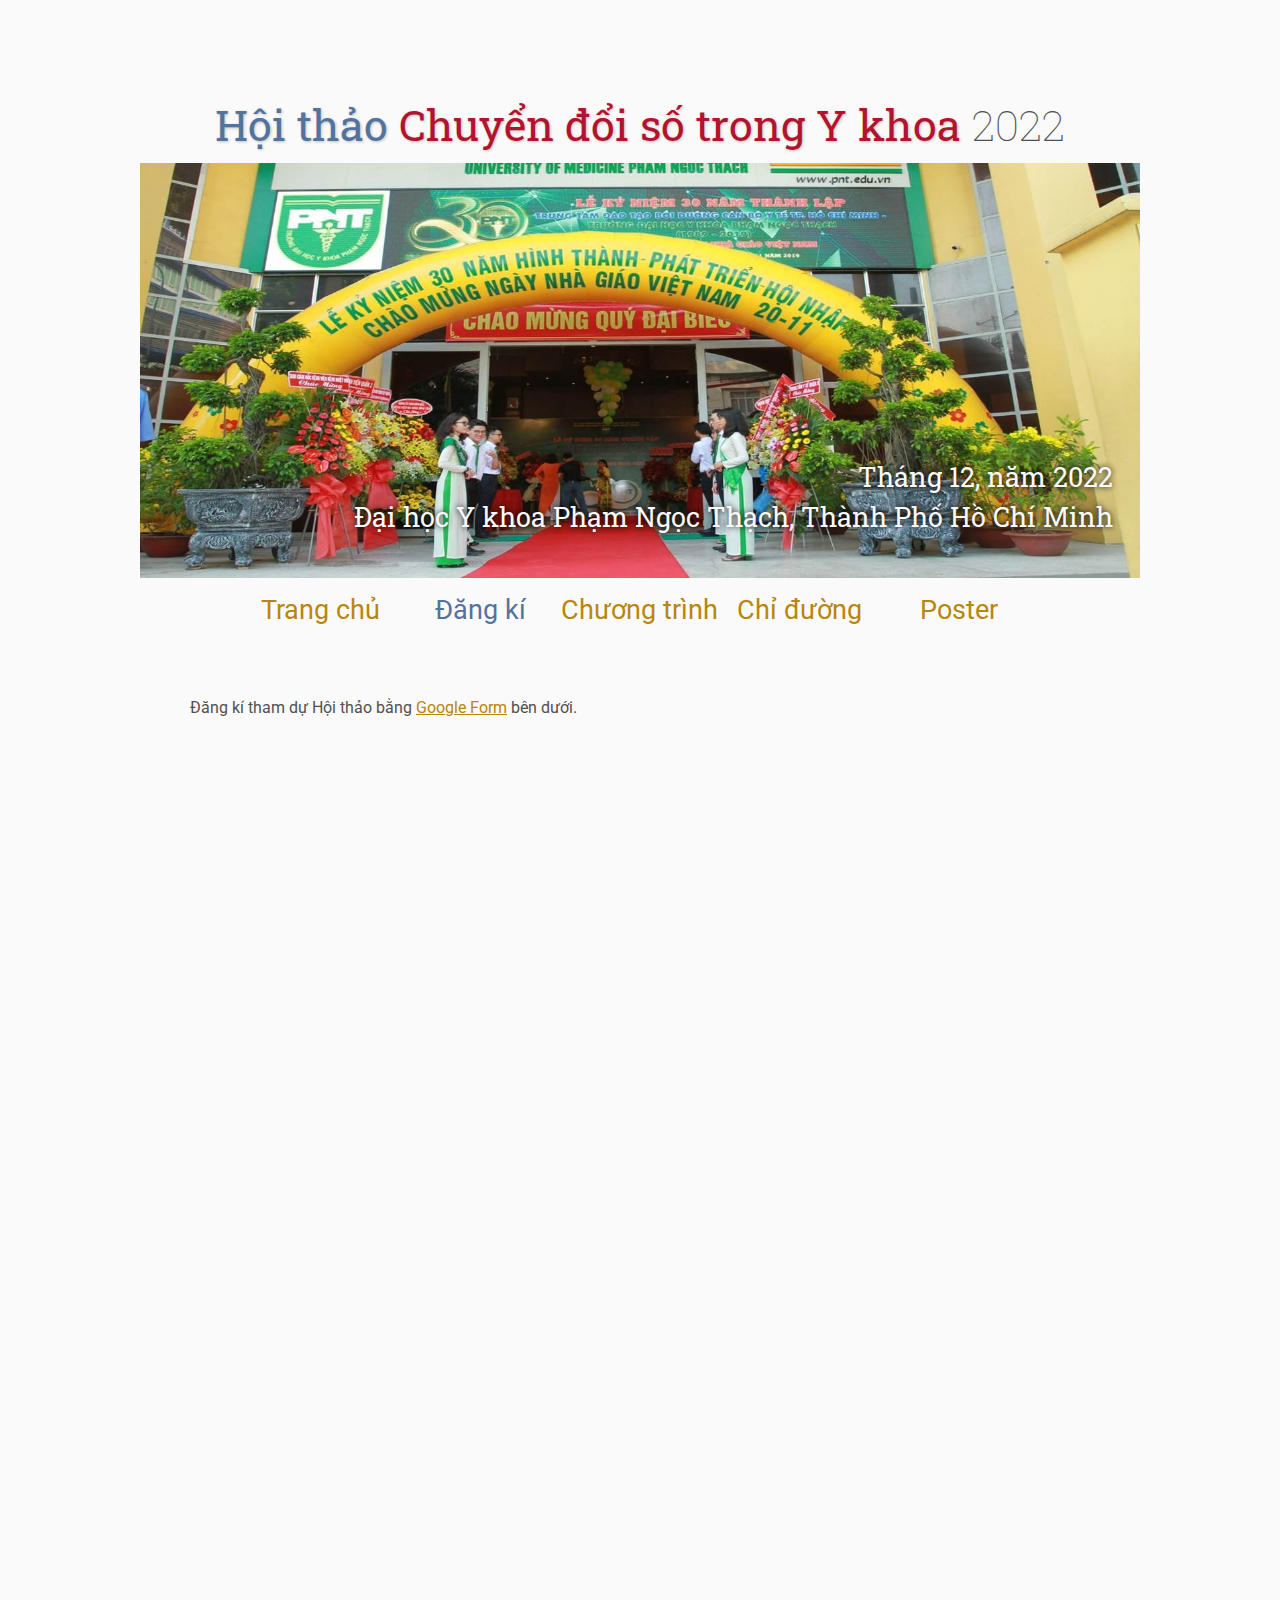
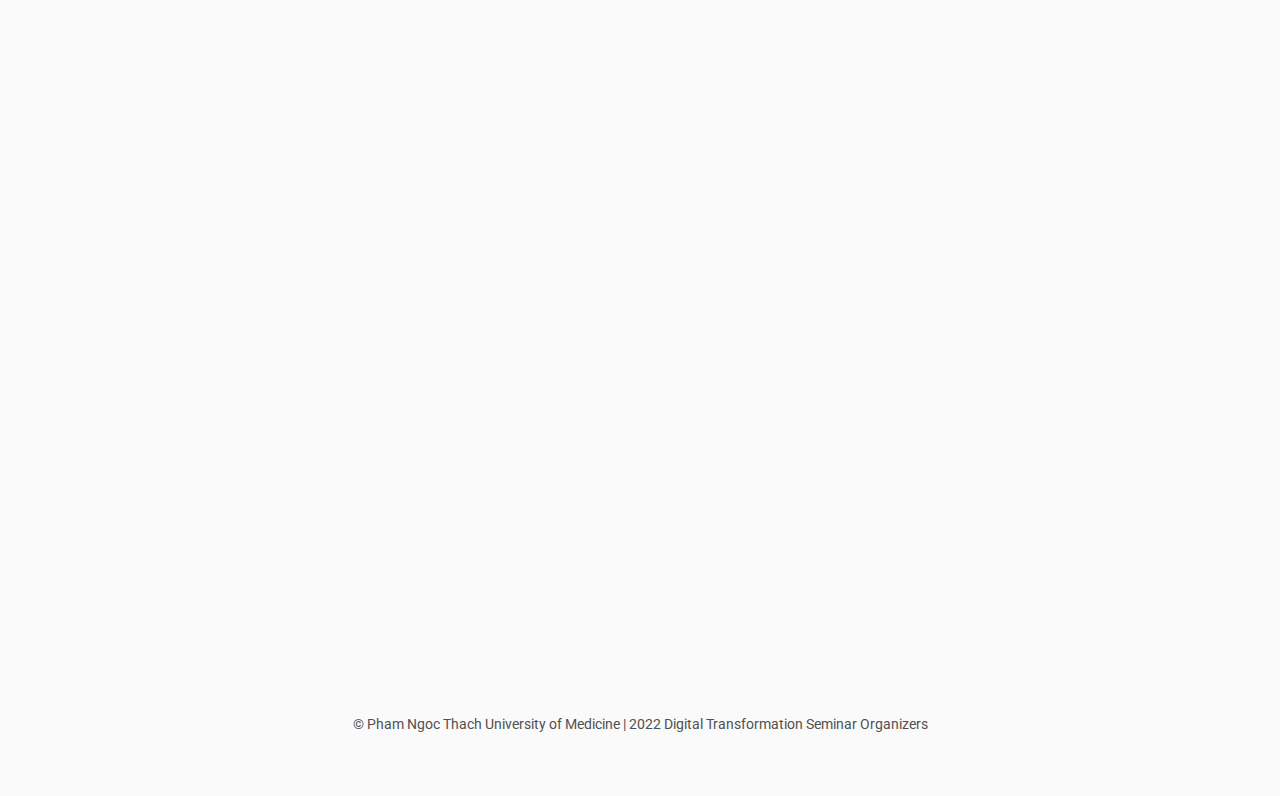
<file: vi/registration/index.html>
<!DOCTYPE html>
<html lang='en'>

<head>
    <base href="..">
    <link rel="shortcut icon" type="image/png" href="../assets/favicon.png"/>
    <link rel="stylesheet" type="text/css" media="all" href="../assets/main.css"/>
    <meta name="description" content="Digital Transform Seminar">
    <meta name="resource-type" content="document">
    <meta name="distribution" content="global">
    <meta name="KeyWords" content="Conference">
    <title>Registration | Digital Transform Seminar</title>
</head>

<body>

<div class="banner">
    <img src="../assets/banner.jpeg" alt="Pham Ngoc Thach University of Medicine"
         style="width:100%; height: 100%; object-fit: cover;">
    <div class="top-left">
        <span class="title2">Hội thảo </span><span class="title1">Chuyển đổi số trong Y khoa </span> <span
            class="year">2022</span>
        <a id="language-toggle" href="../en/registration/index.html">
            <img _ngcontent-nxq-c28="" class="w3-image" style="width: 48px; right: 0px; position: absolute;top: 52px;"
                 srcset="https://upload.wikimedia.org/wikipedia/commons/0/05/Flag_of_the_U.S..svg">
        </a>

    </div>

    <div class="bottom-right">
        Tháng 12, năm 2022 <br> Đại học Y khoa Phạm Ngọc Thạch, Thành Phố Hồ Chí Minh
    </div>
    <div>
    </div>
</div>

<table class="navigation">
    <tr>
        <td class="navigation">
            <a title="Trang chủ" href=".">Trang chủ</a>
        </td>
        <td class="navigation">
            <a class="current" title="Đăng kí" href="registration">Đăng kí</a>
        </td>
        <td class="navigation">
            <a title="Chương trình" href="program">Chương trình</a>
        </td>
        <td class="navigation">
            <a title="Chỉ đường" href="directions">Chỉ đường</a>
        </td>
        <td class="navigation">
            <a title="Poster" href="flyer">Poster</a>
        </td>
    </tr>
</table>

<br>

<p>
    Đăng kí tham dự Hội thảo bằng <a href="https://tinyurl.com/HT-CHUYENDOISO/">Google Form</a> bên dưới.
</p>

<iframe class="registration"
        src="https://docs.google.com/forms/d/e/1FAIpQLSfmOK11Hz9dcNhD6YrDYB2y19ORMoJtzyQaGCRQoKZ86WcFbA/viewform"></iframe>


<footer>
    &copy; Pham Ngoc Thach University of Medicine | 2022 Digital Transformation Seminar Organizers
</footer>

</body>
</html>
</file>
<file: assets/main.css>
/* main.css */

/* These are the colors and fonts used throughout the webpage.
 * I've listed them here so that a user may easily
 * do a search-and-replace for these to change the site theme.
 *   'Roboto',sans-serif; Font for the title text
 *   'Roboto-Slab',serif; Font for the body text 
 *   #fafafa; Background color of the site
 *   #505050; Foreground (text) color of the site
 *   #52739e; Navy, "Template" in the logo, current page in navigation, special titles in the Program
 *   #b2132e; Reddish, "Conference" in the logo, hover color for links
 *   #813c54; Heading color, titles in the Program
 *   #b8860b; Dark Goldenrod, color for links
 */

@import url('https://fonts.googleapis.com/css?family=Roboto%7CRoboto+Slab');

*{
    border:0;
    font:inherit;
    font-size:1em;
    margin:0;
    padding:0;
    vertical-align:baseline;
}

body{
    background-color: #fafafa;
    background-size: cover;
    background-attachment: fixed;
    color: #505050; 
    text-align:left;
    font-family:'Roboto',sans-serif;
    font-size:1em;
    line-height:1.5em;
    margin: 60px auto;
    width: 1000px;
}

a{color: #b8860b; text-decoration:none;}
a.current{color: #52739e;}
a.current:hover{color: #e82945;}
a:hover{color: #b2132e;}
a:active{color: #e82945;}
h1,h2,h3,h4{clear:left; color: #813c54; margin:1.5em 0em 1em 0em; font-family:'Roboto Slab',serif; text-shadow: 1px 1px 2px #d0d0d0;}
h1{font-size:2.67em;}
h2{font-size:2.00em;}
h3{font-size:1.67em;}
h4{font-size:1.33em;}
p{list-style:none; margin:24px auto 24px auto; padding:0px; width:900px; text-align:left;}
li a, p a {text-decoration:underline; text-decoration-color:#b8860b;}
ul{list-style:none; margin:24px auto 24px auto; padding:0px; width:800px; text-align:left;}
ul li{list-style:none; margin:0px auto 0px auto; padding:0px; text-align:left;}
i,em{font-style:italic;}
b,strong{font-weight:bold;}
sup{
    vertical-align: super;
    font-size: 0.8em;
    line-height: 0;
}
sub{
    vertical-align: sub;
    font-size: 0.8em;
    line-height: 0;
}
table{
    width: 1000px;
    margin: 12px auto 24px auto;
    float: center;
    /* UNCOMMENT THIS FOR DEBUGGING THE ALIGNMENT */
    /*border: 1px solid black;*/
}
th,td{
    text-align: left;
    /* UNCOMMENT THIS FOR DEBUGGING THE ALIGNMENT */
    /*border: 1px solid black;*/
}

/* Website Banner */
.banner {position: relative; font-family:'Roboto Slab',serif;}
.top-left {font-size:5.33em; color: #505050; background: #fafafa; text-align: center; width: 1000px; height: 67px; position: absolute; padding: 36px 0 0 0; top: 0px;}
.bottom-right {font-size:1.66em; color: #fafafa; line-height: 1.5em; width: auto; height: 100px; padding: 0px 27px 27px 0px; text-align: right; position: absolute; bottom: 0px; right: 0px; text-shadow: 0px 0px 6px #000000;}

/* Conference Title Logo */
.title1{color: #b2132e; text-shadow: 1px 1px 3px #c0c0c0; font-size:0.5em}
.title2{color: #52739e; text-shadow: 1px 1px 3px #c0c0c0; font-size:0.5em}
.year{color: #505050; font-size:0.5em; font-weight: lighter;}

/* Navigation Links (Home, Registration, etc) */
table.navigation{width:800px;}
td.navigation{font-size:1.67em; white-space:nowrap; width:20%; text-align:center; vertical-align:middle; padding:0px 0px 0px 0px;}

/* Sponsor Images */
table.sponsors{width:800px;}
td.sponsor{white-space:nowrap; width:33%; text-align:center; vertical-align:middle; padding:0px 0px 0px 0px;}
td.sponsor img{width: 100%}

/* The Table on the Program Page */
td.room{padding: 4px 12px 4px 4px; width: 90%; vertical-align:bottom; font-size:1.67em; color: #52739e; height:32px;}
td.date{white-space:nowrap; min-width: 150px; text-align:right; vertical-align:top; padding:4px 16px 0px 0px;}
td.title{padding: 4px 12px 4px 4px; width: 90%; vertical-align:top; font-size:1.5em; color: #813c54; height:32px; font-family:'Roboto Slab',serif; text-shadow: 1px 1px 2px #d0d0d0; }
td.title-special{padding: 4px 12px 4px 4px; width: 90%; vertical-align:top; font-size:1.67em; color: #52739e; height:32px; font-family:'Roboto Slab',serif; text-shadow: 1px 1px 2px #d0d0d0;}
td.speaker{padding: 4px 12px 4px 4px; font-style: italic; font-size:1em; max-height:999999px}
td.abstract{padding: 4px 12px 12px 4px; font-size:1em; max-height:999999px}
td.abstract img{display: block; margin: 4px auto 8px auto}
table.plenary{padding-top: 8px; background: #ffffff;}

/* Registration and Directions iframes and Images */
iframe.registration{display:block; margin:1em auto 2em auto; width:700px; height:1400px; border:none;}
iframe.directions{display:block; margin:1em auto 2em auto; width:800px; height:400px; border:none;}
img.center{display:block; width:67%; margin:1em auto 2em auto;}

/* Flyer Images */
table.flyers{width:800px;}
td.flyer{white-space:nowrap; width:50%; text-align:center; vertical-align:middle; padding:0px 0px 0px 0px;}
td.sponsor img{width: 100%}

footer{font-size:0.875em; margin-top:12em; text-align:center;}

/* My hacky way of making the site mobile-friendly */
@media only screen and (max-width: 1100px) {
    h2{font-size:2.00em;}
    p{font-size:1.5em; line-height:1.5em;}
    th,td,tr{font-size:1.5em; line-height:1.5em;}
    td.date{font-size:1em; padding-top:0.5em;}
    td.navigation{font-size:1.5em; padding:0px 20px 0px 20px;}
    table.footer{font-size:0.33em;}
}
</file>
